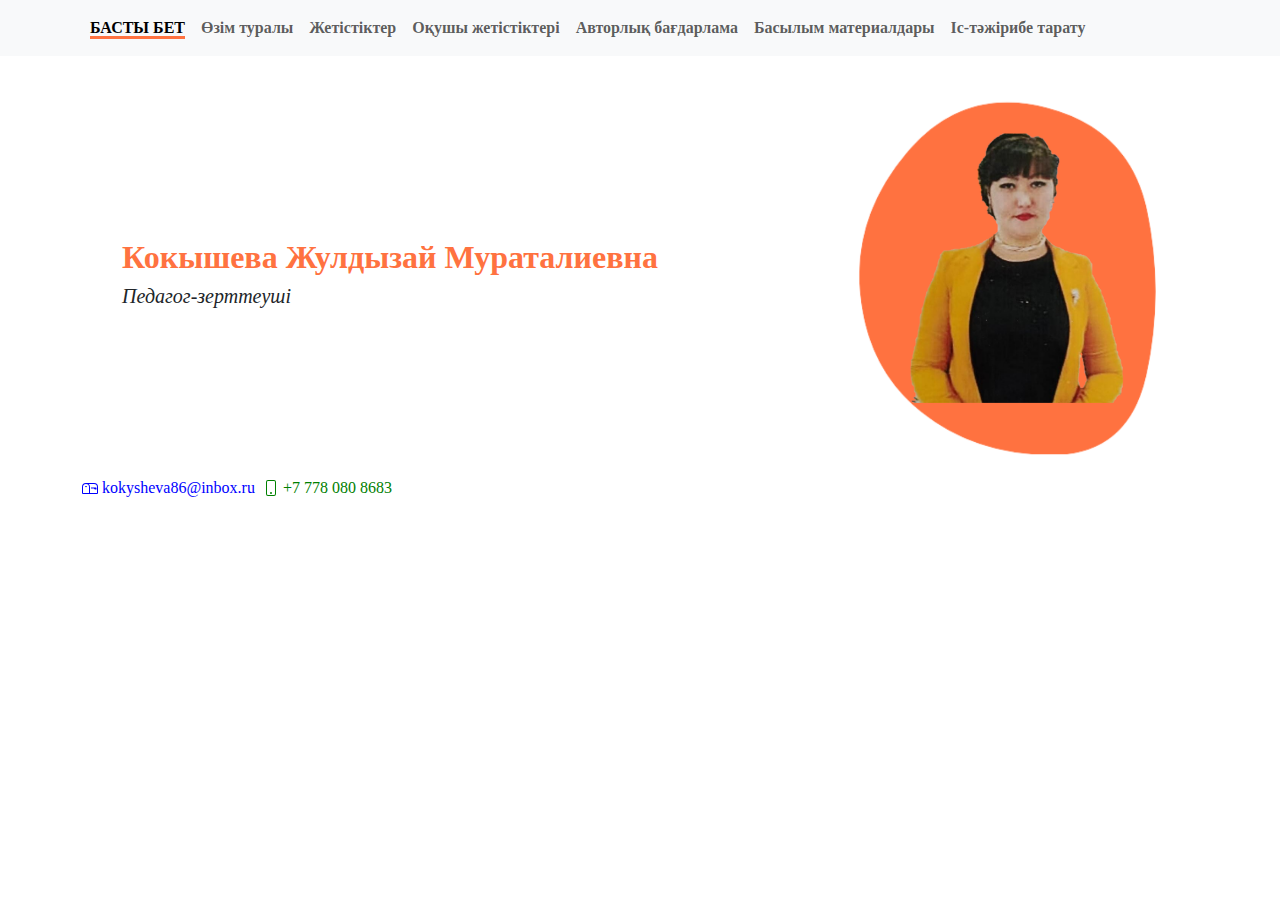
<file: index.html>
<!DOCTYPE html>
<html lang="kz">

<head>
    <meta charset="UTF-8">
    <meta name="viewport" content="width=device-width, initial-scale=1.0">
    <title>Менім портфолиім</title>
    <link href="styles/base.page.css" rel="stylesheet">
    <link href="styles/index.page.css" rel="stylesheet">
    <meta property="og:type" content="website">
    <link rel="icon" type="image/x-icon" href="/assets/icon.png">
    <meta property="og:title" content="Кокышева Жулдызай Мураталиевна">
    <meta property="og:description" content="Менім портфолиім">
    <meta property="og:image" content="/assets/faceorig.jpg">
   
    <link href="https://cdn.jsdelivr.net/npm/bootstrap@5.3.3/dist/css/bootstrap.min.css" rel="stylesheet" >    <link href="./styles/index.page.css" rel="stylesheet">
</head>

<body>

    <header>
        
        <nav class="navbar navbar-expand-lg bg-body-tertiary">
            <div class="container-fluid container">
              <button class="navbar-toggler" type="button" data-bs-toggle="collapse" data-bs-target="#navbarNav" aria-controls="navbarNav" aria-expanded="false" aria-label="Toggle navigation">
                <svg xmlns="http://www.w3.org/2000/svg" width="16" height="16" fill="currentColor" class="bi bi-menu-button-wide" viewBox="0 0 16 16">
                  <path d="M0 1.5A1.5 1.5 0 0 1 1.5 0h13A1.5 1.5 0 0 1 16 1.5v2A1.5 1.5 0 0 1 14.5 5h-13A1.5 1.5 0 0 1 0 3.5zM1.5 1a.5.5 0 0 0-.5.5v2a.5.5 0 0 0 .5.5h13a.5.5 0 0 0 .5-.5v-2a.5.5 0 0 0-.5-.5z"/>
                  <path d="M2 2.5a.5.5 0 0 1 .5-.5h3a.5.5 0 0 1 0 1h-3a.5.5 0 0 1-.5-.5m10.823.323-.396-.396A.25.25 0 0 1 12.604 2h.792a.25.25 0 0 1 .177.427l-.396.396a.25.25 0 0 1-.354 0M0 8a2 2 0 0 1 2-2h12a2 2 0 0 1 2 2v5a2 2 0 0 1-2 2H2a2 2 0 0 1-2-2zm1 3v2a1 1 0 0 0 1 1h12a1 1 0 0 0 1-1v-2zm14-1V8a1 1 0 0 0-1-1H2a1 1 0 0 0-1 1v2zM2 8.5a.5.5 0 0 1 .5-.5h9a.5.5 0 0 1 0 1h-9a.5.5 0 0 1-.5-.5m0 4a.5.5 0 0 1 .5-.5h6a.5.5 0 0 1 0 1h-6a.5.5 0 0 1-.5-.5"/>
                </svg>
              </button>
              <div class="collapse navbar-collapse" id="navbarNav">
                <ul class="navbar-nav">
                  <li class="nav-item">
                    <a class="nav-link active " aria-current="page" href="/"><b class="nv-link-bottom">БАСТЫ БЕТ</b></a>
                  </li>
                  <li class="nav-item">
                    <a class="nav-link " aria-current="page" href="/about.html"><b>Өзім туралы</b></a>
                  </li>
                  <li class="nav-item">
                    <a class="nav-link" href="/jetistikter.html"><b>Жетістіктер</b></a>
                  </li>
                  <li class="nav-item">
                    <a class="nav-link" href="/studentjetis.html"><b>Оқушы жетістіктері</b></a>
                  </li>
                  <li class="nav-item">
                    <a class="nav-link" href="/authorprogram.html"><b>Авторлық бағдарлама</b></a>
                  </li>
                  <li class="nav-item">
                    <a class="nav-link" href="/basylym.html"><b>Басылым материалдары</b></a>
                  </li>
                  <li class="nav-item">
                    <a class="nav-link" href="/istazhirbie.html"><b>Іс-тәжірибе тарату</b></a>
                  </li>
                </ul>
              </div>
            </div>
          </nav>
    </header>
    
    <main>
        <div class="container">
            <div class="flex-center">
                <div class="name left-auto">
                    <h2>
                        <b class="org name-h">Кокышева Жулдызай Мураталиевна</b>
                    </h2>
                    <h5 style="font-style: italic;">Педагог-зерттеуші</h5>
                </div>
                <div class="face center">
                    <img class="face-img" src="/assets/faceorig.png" alt="Profile Picture">
                </div>
            </div>
            <div style="margin-top: 20px; display: flex; align-items: center;">
                <a class="contact-link" style="margin-right: 8px; color: blue;" href="mailto:kokysheva86@inbox.ru">
                    <svg xmlns="http://www.w3.org/2000/svg" width="16" height="16" fill="currentColor" class="bi bi-mailbox" viewBox="0 0 16 16">
                        <path d="M4 4a3 3 0 0 0-3 3v6h6V7a3 3 0 0 0-3-3m0-1h8a4 4 0 0 1 4 4v6a1 1 0 0 1-1 1H1a1 1 0 0 1-1-1V7a4 4 0 0 1 4-4m2.646 1A4 4 0 0 1 8 7v6h7V7a3 3 0 0 0-3-3z" />
                        <path d="M11.793 8.5H9v-1h5a.5.5 0 0 1 .5.5v1a.5.5 0 0 1-.5.5h-1a.5.5 0 0 1-.354-.146zM5 7c0 .552-.448 0-1 0s-1 .552-1 0a1 1 0 0 1 2 0" />
                    </svg> kokysheva86@inbox.ru
                </a>
                <a class="contact-link tel" style="color: green;" href="tel:+7 778 080 8683">
                    <svg xmlns="http://www.w3.org/2000/svg" width="16" height="16" fill="currentColor" class="bi bi-phone" viewBox="0 0 16 16">
                        <path d="M11 1a1 1 0 0 1 1 1v12a1 1 0 0 1-1 1H5a1 1 0 0 1-1-1V2a1 1 0 0 1 1-1zM5 0a2 2 0 0 0-2 2v12a2 2 0 0 0 2 2h6a2 2 0 0 0 2-2V2a2 2 0 0 0-2-2z" />
                        <path d="M8 14a1 1 0 1 0 0-2 1 1 0 0 0 0 2" />
                    </svg> +7 778 080 8683
                </a>
            </div>
        </div>
    </main>

    <script src="https://cdn.jsdelivr.net/npm/bootstrap@5.3.3/dist/js/bootstrap.bundle.min.js" ></script>
</body>

</html>
</file>
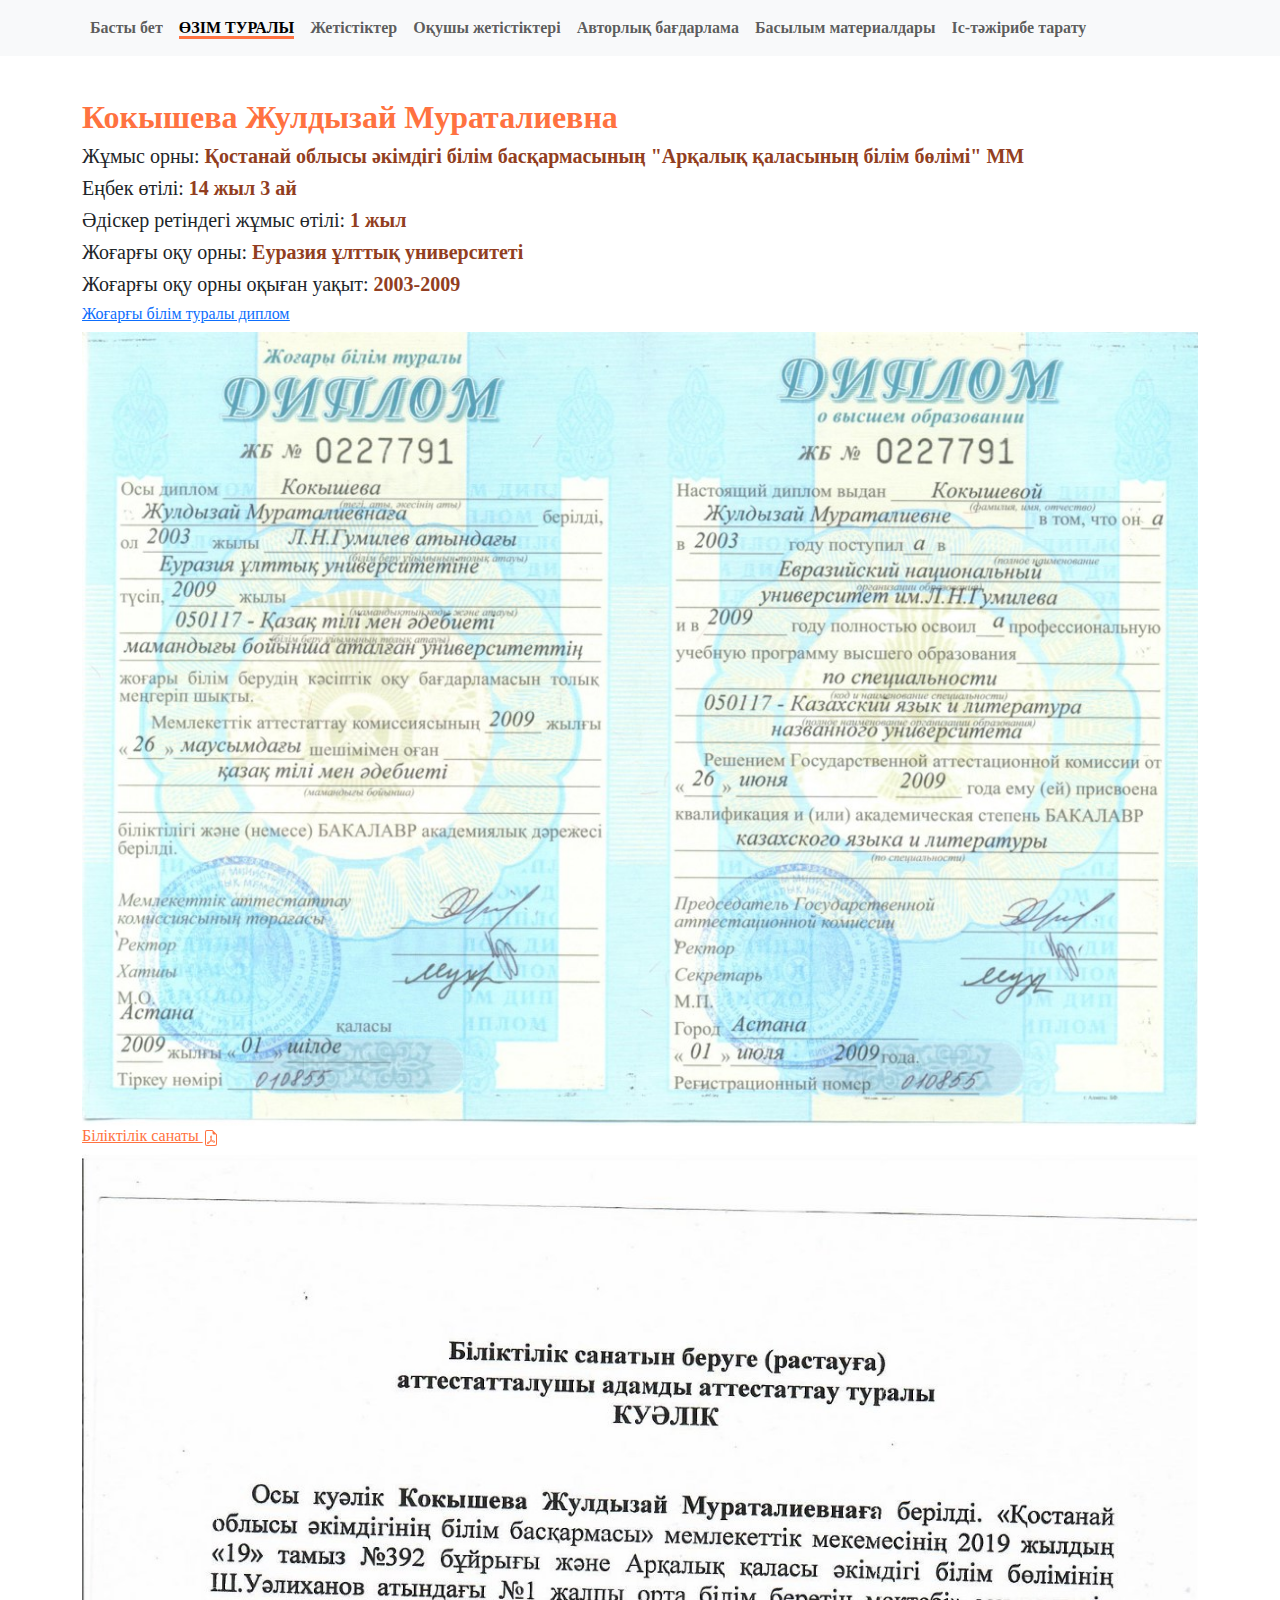
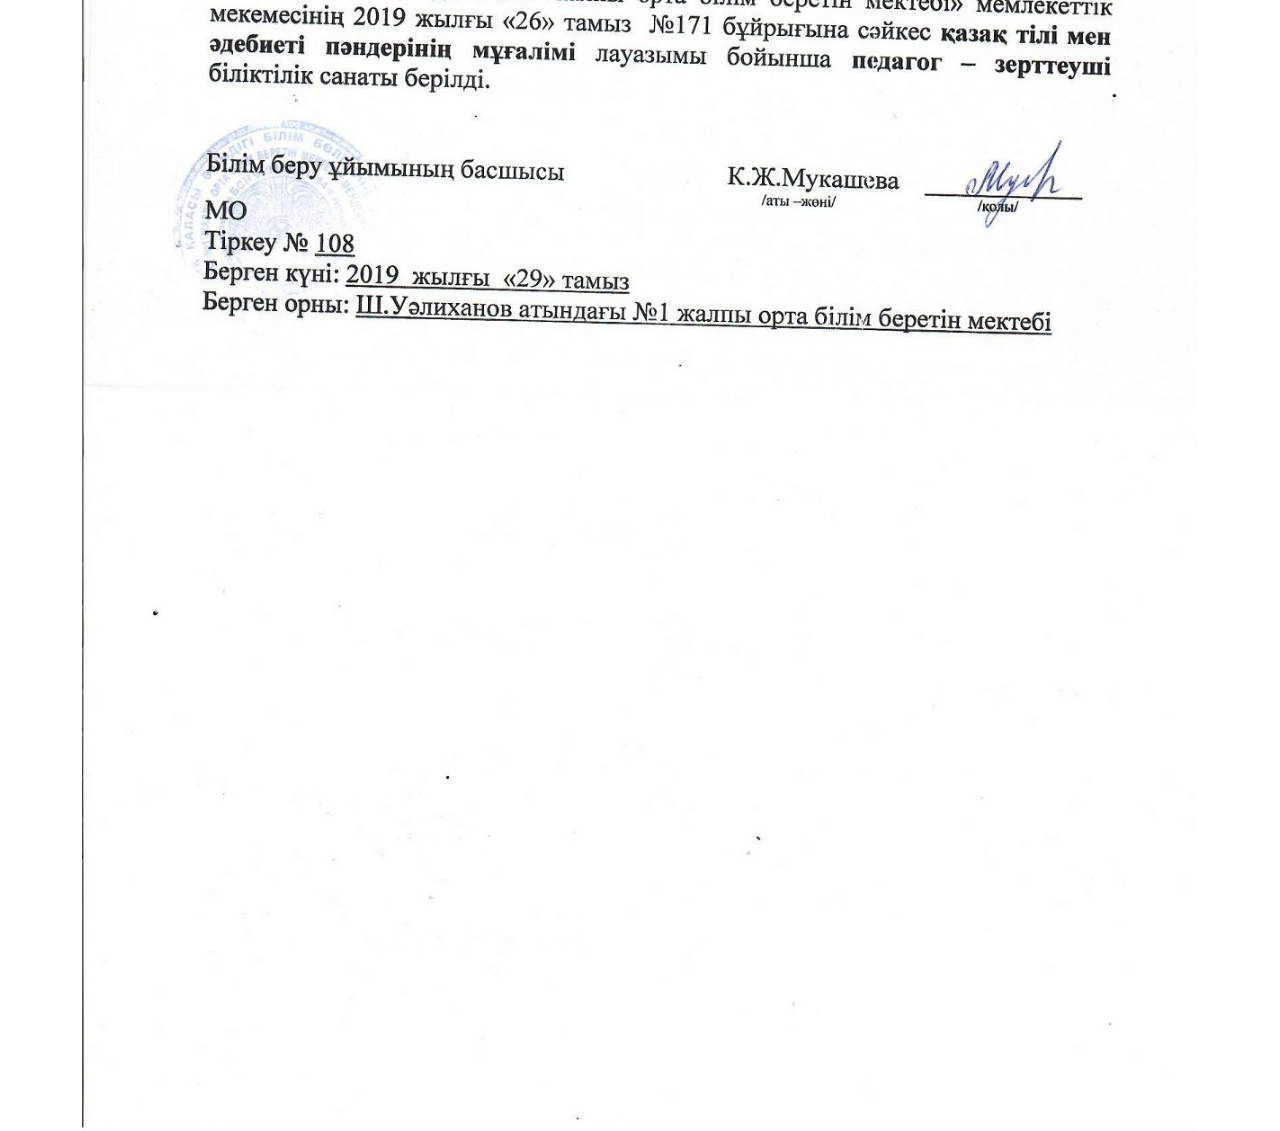
<file: about.html>
<!DOCTYPE html>
<html lang="kz">

<head>
    <meta charset="UTF-8">
    <meta name="viewport" content="width=device-width, initial-scale=1.0">
    <title>Мен туралы - Менім портфолиім</title>
    <link href="styles/base.page.css" rel="stylesheet">
    <meta property="og:type" content="website">
    <link rel="icon" type="image/x-icon" href="/assets/icon.png">
    <meta property="og:title" content="Кокышева Жулдызай Мураталиевна">
    <meta property="og:description" content="Менім портфолиім">
    <meta property="og:image" content="/assets/faceorig.jpg">
    <link href="https://cdn.jsdelivr.net/npm/bootstrap@5.3.3/dist/css/bootstrap.min.css" rel="stylesheet">
    <link href="./styles/about.page.css" rel="stylesheet">
</head>

<body>

    <header>

        <nav class="navbar navbar-expand-lg bg-body-tertiary">
            <div class="container-fluid container">
                <button class="navbar-toggler" type="button" data-bs-toggle="collapse" data-bs-target="#navbarNav"
                    aria-controls="navbarNav" aria-expanded="false" aria-label="Toggle navigation">
                    <svg xmlns="http://www.w3.org/2000/svg" width="16" height="16" fill="currentColor" class="bi bi-menu-button-wide" viewBox="0 0 16 16">
                        <path d="M0 1.5A1.5 1.5 0 0 1 1.5 0h13A1.5 1.5 0 0 1 16 1.5v2A1.5 1.5 0 0 1 14.5 5h-13A1.5 1.5 0 0 1 0 3.5zM1.5 1a.5.5 0 0 0-.5.5v2a.5.5 0 0 0 .5.5h13a.5.5 0 0 0 .5-.5v-2a.5.5 0 0 0-.5-.5z"/>
                        <path d="M2 2.5a.5.5 0 0 1 .5-.5h3a.5.5 0 0 1 0 1h-3a.5.5 0 0 1-.5-.5m10.823.323-.396-.396A.25.25 0 0 1 12.604 2h.792a.25.25 0 0 1 .177.427l-.396.396a.25.25 0 0 1-.354 0M0 8a2 2 0 0 1 2-2h12a2 2 0 0 1 2 2v5a2 2 0 0 1-2 2H2a2 2 0 0 1-2-2zm1 3v2a1 1 0 0 0 1 1h12a1 1 0 0 0 1-1v-2zm14-1V8a1 1 0 0 0-1-1H2a1 1 0 0 0-1 1v2zM2 8.5a.5.5 0 0 1 .5-.5h9a.5.5 0 0 1 0 1h-9a.5.5 0 0 1-.5-.5m0 4a.5.5 0 0 1 .5-.5h6a.5.5 0 0 1 0 1h-6a.5.5 0 0 1-.5-.5"/>
                      </svg>
                </button>
                <div class="collapse navbar-collapse" id="navbarNav">
                    <ul class="navbar-nav">
                        <li class="nav-item">
                            <a class="nav-link  " href="/"><b>Басты бет</b></a>
                        </li>
                        <li class="nav-item">
                            <a class="nav-link active " href="/about.html"><b class="nv-link-bottom">ӨЗІМ ТУРАЛЫ</b></a>
                        </li>
                        <li class="nav-item">
                            <a class="nav-link" href="/jetistikter.html"><b>Жетістіктер</b></a>
                        </li>
                        <li class="nav-item">
                            <a class="nav-link" href="/studentjetis.html"><b>Оқушы жетістіктері</b></a>
                        </li>
                        <li class="nav-item">
                            <a class="nav-link" href="/authorprogram.html"><b>Авторлық бағдарлама</b></a>
                            
                          </li>
                          <li class="nav-item">
                            <a class="nav-link" href="/basylym.html"><b>Басылым материалдары</b></a>
                          </li>
                          <li class="nav-item">
                            <a class="nav-link" href="/istazhirbie.html"><b>Іс-тәжірибе тарату</b></a>
                          </li>
                    </ul>
                </div>
            </div>
        </nav>
    </header>

    <main>
        <div class="container">
            <h2>
                <b class="org name-h">Кокышева Жулдызай Мураталиевна</b>
            </h2>
            <h5 class="mt">Жұмыс орны: <b class="neworg">Қостанай облысы әкімдігі білім басқармасының "Арқалық қаласының білім бөлімі" ММ</b></h5>
            <h5 class="mt">Еңбек өтілі: <b class="neworg">14 жыл 3 ай</b></h5>
            <h5 class="mt">Әдіскер ретіндегі жұмыс өтілі: <b class="neworg">1 жыл</b></h5>
            <h5 class="mt">Жоғарғы оқу орны: <b class="neworg">Еуразия ұлттық университеті</b></h5>
            <h5 class="mt">Жоғарғы оқу орны оқыған уақыт: <b class="neworg">2003-2009</b></h5>
            <h6 class="mt link"><a href="/assets/JOO.jpg" download>Жоғарғы білім туралы диплом</a></h6>
            <img src="/assets/JOO.jpg" class="img-fluid" />
            <h6><a href="assets/jymys/sanatkualik.pdf" download style="color: #ff7240;">Біліктілік санаты <svg xmlns="http://www.w3.org/2000/svg" width="16" height="16" fill="currentColor"
                class="bi bi-file-earmark-pdf" viewBox="0 0 16 16">
                <path
                    d="M14 14V4.5L9.5 0H4a2 2 0 0 0-2 2v12a2 2 0 0 0 2 2h8a2 2 0 0 0 2-2M9.5 3A1.5 1.5 0 0 0 11 4.5h2V14a1 1 0 0 1-1 1H4a1 1 0 0 1-1-1V2a1 1 0 0 1 1-1h5.5z" />
                <path
                    d="M4.603 14.087a.8.8 0 0 1-.438-.42c-.195-.388-.13-.776.08-1.102.198-.307.526-.568.897-.787a7.7 7.7 0 0 1 1.482-.645 20 20 0 0 0 1.062-2.227 7.3 7.3 0 0 1-.43-1.295c-.086-.4-.119-.796-.046-1.136.075-.354.274-.672.65-.823.192-.077.4-.12.602-.077a.7.7 0 0 1 .477.365c.088.164.12.356.127.538.007.188-.012.396-.047.614-.084.51-.27 1.134-.52 1.794a11 11 0 0 0 .98 1.686 5.8 5.8 0 0 1 1.334.05c.364.066.734.195.96.465.12.144.193.32.2.518.007.192-.047.382-.138.563a1.04 1.04 0 0 1-.354.416.86.86 0 0 1-.51.138c-.331-.014-.654-.196-.933-.417a5.7 5.7 0 0 1-.911-.95 11.7 11.7 0 0 0-1.997.406 11.3 11.3 0 0 1-1.02 1.51c-.292.35-.609.656-.927.787a.8.8 0 0 1-.58.029m1.379-1.901q-.25.115-.459.238c-.328.194-.541.383-.647.547-.094.145-.096.25-.04.361q.016.032.026.044l.035-.012c.137-.056.355-.235.635-.572a8 8 0 0 0 .45-.606m1.64-1.33a13 13 0 0 1 1.01-.193 12 12 0 0 1-.51-.858 21 21 0 0 1-.5 1.05zm2.446.45q.226.245.435.41c.24.19.407.253.498.256a.1.1 0 0 0 .07-.015.3.3 0 0 0 .094-.125.44.44 0 0 0 .059-.2.1.1 0 0 0-.026-.063c-.052-.062-.2-.152-.518-.209a4 4 0 0 0-.612-.053zM8.078 7.8a7 7 0 0 0 .2-.828q.046-.282.038-.465a.6.6 0 0 0-.032-.198.5.5 0 0 0-.145.04c-.087.035-.158.106-.196.283-.04.192-.03.469.046.822q.036.167.09.346z" />
            </svg></a></h6>
            <img src="/assets/sanatkualik-1.jpg" class="img-fluid" />

        </div>
    </main>

    <script src="https://cdn.jsdelivr.net/npm/bootstrap@5.3.3/dist/js/bootstrap.bundle.min.js"></script>
</body>

</html>
</file>
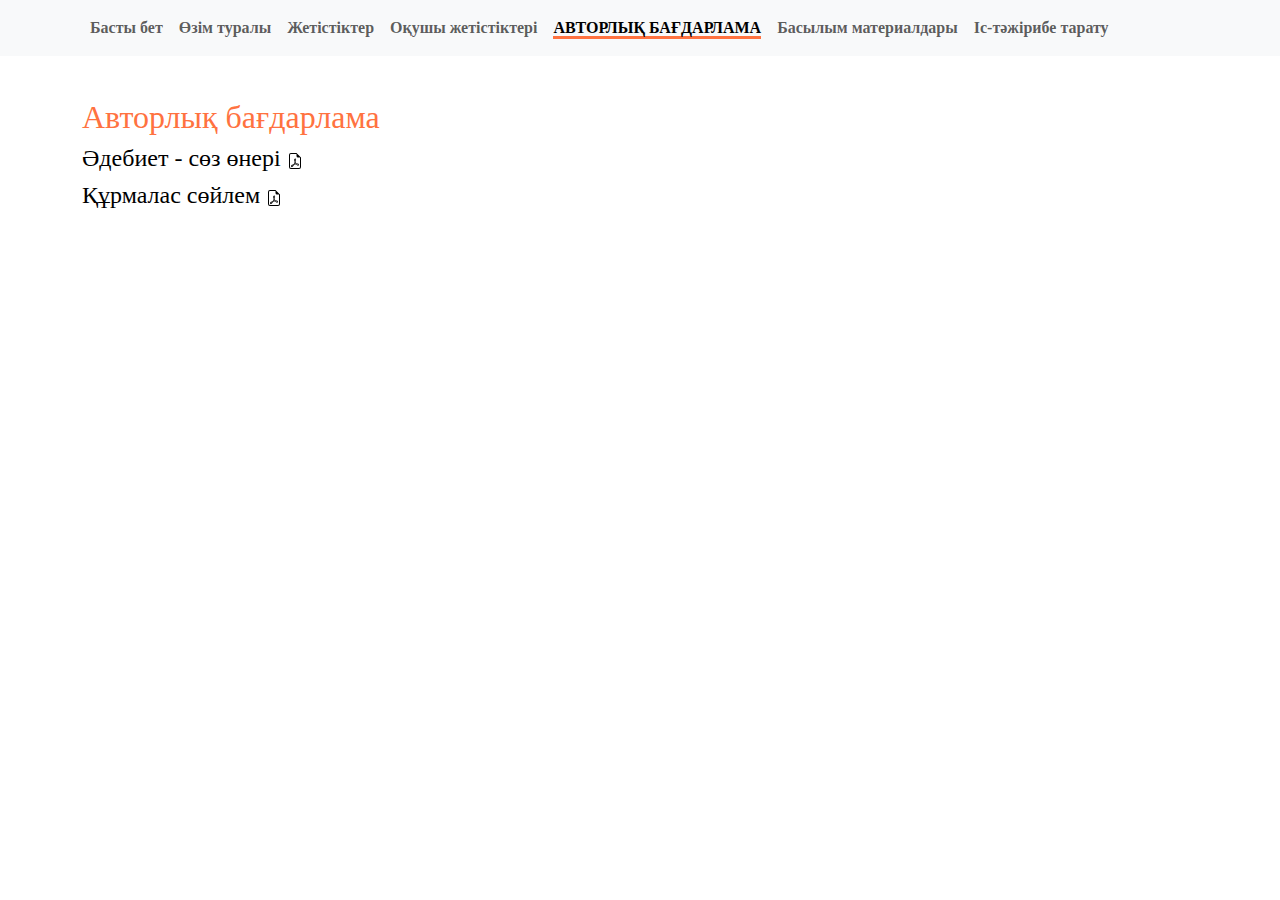
<file: authorprogram.html>
<!DOCTYPE html>
<html lang="kz">

<head>
    <meta charset="UTF-8">
    <meta name="viewport" content="width=device-width, initial-scale=1.0">
    <title>Авторлық бағдарлама - Менім портфолиім</title>
    <meta property="og:type" content="website">
    <link rel="icon" type="image/x-icon" href="/assets/icon.png">
    <meta property="og:title" content="Кокышева Жулдызай Мураталиевна">
    <meta property="og:description" content="Менім портфолиім">
    <meta property="og:image" content="/assets/faceorig.jpg">
    <link href="styles/base.page.css" rel="stylesheet">
    <style>
        .link-jymys{
            text-decoration: none;
            margin-bottom: 8px;
        }
        .link-jymys:hover{
            text-decoration: underline;
        }
        @media (max-width: 767px)
        {
            .link-jymys{
                font-size: 18px;
            }
        }
        @media (max-width: 452px)
        {
            .link-jymys{
                font-size: 16px;
            }
        }
    </style>
    <link href="https://cdn.jsdelivr.net/npm/bootstrap@5.3.3/dist/css/bootstrap.min.css" rel="stylesheet">

</head>

<body>

    <header>

        <nav class="navbar navbar-expand-lg bg-body-tertiary">
            <div class="container-fluid container">
                <button class="navbar-toggler" type="button" data-bs-toggle="collapse" data-bs-target="#navbarNav"
                    aria-controls="navbarNav" aria-expanded="false" aria-label="Toggle navigation">
                    <svg xmlns="http://www.w3.org/2000/svg" width="16" height="16" fill="currentColor" class="bi bi-menu-button-wide" viewBox="0 0 16 16">
                        <path d="M0 1.5A1.5 1.5 0 0 1 1.5 0h13A1.5 1.5 0 0 1 16 1.5v2A1.5 1.5 0 0 1 14.5 5h-13A1.5 1.5 0 0 1 0 3.5zM1.5 1a.5.5 0 0 0-.5.5v2a.5.5 0 0 0 .5.5h13a.5.5 0 0 0 .5-.5v-2a.5.5 0 0 0-.5-.5z"/>
                        <path d="M2 2.5a.5.5 0 0 1 .5-.5h3a.5.5 0 0 1 0 1h-3a.5.5 0 0 1-.5-.5m10.823.323-.396-.396A.25.25 0 0 1 12.604 2h.792a.25.25 0 0 1 .177.427l-.396.396a.25.25 0 0 1-.354 0M0 8a2 2 0 0 1 2-2h12a2 2 0 0 1 2 2v5a2 2 0 0 1-2 2H2a2 2 0 0 1-2-2zm1 3v2a1 1 0 0 0 1 1h12a1 1 0 0 0 1-1v-2zm14-1V8a1 1 0 0 0-1-1H2a1 1 0 0 0-1 1v2zM2 8.5a.5.5 0 0 1 .5-.5h9a.5.5 0 0 1 0 1h-9a.5.5 0 0 1-.5-.5m0 4a.5.5 0 0 1 .5-.5h6a.5.5 0 0 1 0 1h-6a.5.5 0 0 1-.5-.5"/>
                      </svg>
                </button>
                <div class="collapse navbar-collapse" id="navbarNav">
                    <ul class="navbar-nav">
                        <li class="nav-item">
                            <a class="nav-link " href="/"><b>Басты бет</b></a>
                        </li>
                        <li class="nav-item">
                            <a class="nav-link  " href="/about.html"><b>Өзім туралы</b></a>
                        </li>
                        <li class="nav-item">
                            <a class="nav-link " href="/jetistikter.html"><b>Жетістіктер</b></a>
                        </li>
                        <li class="nav-item">
                            <a class="nav-link" href="/studentjetis.html"><b>Оқушы жетістіктері</b></a>
                        </li>
                        <li class="nav-item">
                            <a class="nav-link active" href=""><b class="nv-link-bottom">АВТОРЛЫҚ БАҒДАРЛАМА</b></a>
                        </li>
                        <li class="nav-item">
                            <a class="nav-link" href="/basylym.html"><b>Басылым материалдары</b></a>
                          </li>
                          <li class="nav-item">
                            <a class="nav-link" href="/istazhirbie.html"><b>Іс-тәжірибе тарату</b></a>
                          </li>
                    </ul>
                </div>
            </div>
        </nav>
    </header>

    <main>
        <div class="container">
            <h2 class="org">Авторлық бағдарлама</h2>
            <h4><a style="color: black;" class="link-jymys" href="/assets/jymys/literaturewordtalant.pdf" download>Әдебиет - сөз өнері <svg xmlns="http://www.w3.org/2000/svg" width="16" height="16" fill="currentColor"
                class="bi bi-file-earmark-pdf" viewBox="0 0 16 16">
                <path
                    d="M14 14V4.5L9.5 0H4a2 2 0 0 0-2 2v12a2 2 0 0 0 2 2h8a2 2 0 0 0 2-2M9.5 3A1.5 1.5 0 0 0 11 4.5h2V14a1 1 0 0 1-1 1H4a1 1 0 0 1-1-1V2a1 1 0 0 1 1-1h5.5z" />
                <path
                    d="M4.603 14.087a.8.8 0 0 1-.438-.42c-.195-.388-.13-.776.08-1.102.198-.307.526-.568.897-.787a7.7 7.7 0 0 1 1.482-.645 20 20 0 0 0 1.062-2.227 7.3 7.3 0 0 1-.43-1.295c-.086-.4-.119-.796-.046-1.136.075-.354.274-.672.65-.823.192-.077.4-.12.602-.077a.7.7 0 0 1 .477.365c.088.164.12.356.127.538.007.188-.012.396-.047.614-.084.51-.27 1.134-.52 1.794a11 11 0 0 0 .98 1.686 5.8 5.8 0 0 1 1.334.05c.364.066.734.195.96.465.12.144.193.32.2.518.007.192-.047.382-.138.563a1.04 1.04 0 0 1-.354.416.86.86 0 0 1-.51.138c-.331-.014-.654-.196-.933-.417a5.7 5.7 0 0 1-.911-.95 11.7 11.7 0 0 0-1.997.406 11.3 11.3 0 0 1-1.02 1.51c-.292.35-.609.656-.927.787a.8.8 0 0 1-.58.029m1.379-1.901q-.25.115-.459.238c-.328.194-.541.383-.647.547-.094.145-.096.25-.04.361q.016.032.026.044l.035-.012c.137-.056.355-.235.635-.572a8 8 0 0 0 .45-.606m1.64-1.33a13 13 0 0 1 1.01-.193 12 12 0 0 1-.51-.858 21 21 0 0 1-.5 1.05zm2.446.45q.226.245.435.41c.24.19.407.253.498.256a.1.1 0 0 0 .07-.015.3.3 0 0 0 .094-.125.44.44 0 0 0 .059-.2.1.1 0 0 0-.026-.063c-.052-.062-.2-.152-.518-.209a4 4 0 0 0-.612-.053zM8.078 7.8a7 7 0 0 0 .2-.828q.046-.282.038-.465a.6.6 0 0 0-.032-.198.5.5 0 0 0-.145.04c-.087.035-.158.106-.196.283-.04.192-.03.469.046.822q.036.167.09.346z" />
            </svg></a></h4>
            <h4><a style="color: black;" class="link-jymys" href="/assets/jymys/kurmalaswords.pdf" download>Құрмалас сөйлем <svg xmlns="http://www.w3.org/2000/svg" width="16" height="16" fill="currentColor"
                class="bi bi-file-earmark-pdf" viewBox="0 0 16 16">
                <path
                    d="M14 14V4.5L9.5 0H4a2 2 0 0 0-2 2v12a2 2 0 0 0 2 2h8a2 2 0 0 0 2-2M9.5 3A1.5 1.5 0 0 0 11 4.5h2V14a1 1 0 0 1-1 1H4a1 1 0 0 1-1-1V2a1 1 0 0 1 1-1h5.5z" />
                <path
                    d="M4.603 14.087a.8.8 0 0 1-.438-.42c-.195-.388-.13-.776.08-1.102.198-.307.526-.568.897-.787a7.7 7.7 0 0 1 1.482-.645 20 20 0 0 0 1.062-2.227 7.3 7.3 0 0 1-.43-1.295c-.086-.4-.119-.796-.046-1.136.075-.354.274-.672.65-.823.192-.077.4-.12.602-.077a.7.7 0 0 1 .477.365c.088.164.12.356.127.538.007.188-.012.396-.047.614-.084.51-.27 1.134-.52 1.794a11 11 0 0 0 .98 1.686 5.8 5.8 0 0 1 1.334.05c.364.066.734.195.96.465.12.144.193.32.2.518.007.192-.047.382-.138.563a1.04 1.04 0 0 1-.354.416.86.86 0 0 1-.51.138c-.331-.014-.654-.196-.933-.417a5.7 5.7 0 0 1-.911-.95 11.7 11.7 0 0 0-1.997.406 11.3 11.3 0 0 1-1.02 1.51c-.292.35-.609.656-.927.787a.8.8 0 0 1-.58.029m1.379-1.901q-.25.115-.459.238c-.328.194-.541.383-.647.547-.094.145-.096.25-.04.361q.016.032.026.044l.035-.012c.137-.056.355-.235.635-.572a8 8 0 0 0 .45-.606m1.64-1.33a13 13 0 0 1 1.01-.193 12 12 0 0 1-.51-.858 21 21 0 0 1-.5 1.05zm2.446.45q.226.245.435.41c.24.19.407.253.498.256a.1.1 0 0 0 .07-.015.3.3 0 0 0 .094-.125.44.44 0 0 0 .059-.2.1.1 0 0 0-.026-.063c-.052-.062-.2-.152-.518-.209a4 4 0 0 0-.612-.053zM8.078 7.8a7 7 0 0 0 .2-.828q.046-.282.038-.465a.6.6 0 0 0-.032-.198.5.5 0 0 0-.145.04c-.087.035-.158.106-.196.283-.04.192-.03.469.046.822q.036.167.09.346z" />
            </svg></a></h4>


        </div>


    </main>

    <script src="https://cdn.jsdelivr.net/npm/bootstrap@5.3.3/dist/js/bootstrap.bundle.min.js"></script>
</body>

</html>
</file>
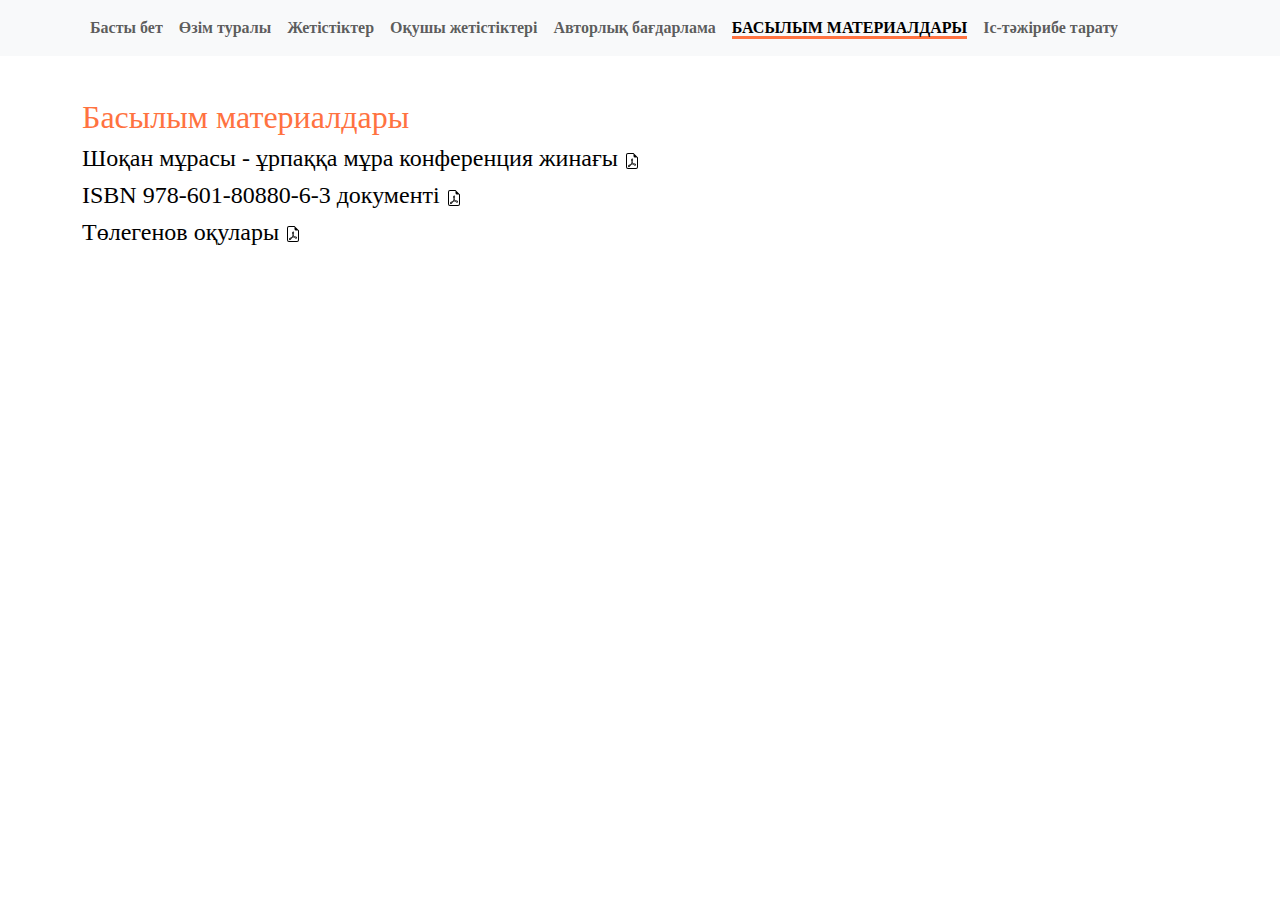
<file: basylym.html>
<!DOCTYPE html>
<html lang="kz">

<head>
    <meta charset="UTF-8">
    <meta name="viewport" content="width=device-width, initial-scale=1.0">
    <title>Басылым материалдары - Менім портфолиім</title>
    <meta property="og:type" content="website">
    <link rel="icon" type="image/x-icon" href="/assets/icon.png">
    <meta property="og:title" content="Кокышева Жулдызай Мураталиевна">
    <meta property="og:description" content="Менім портфолиім">
    <meta property="og:image" content="/assets/faceorig.jpg">
    <link href="styles/base.page.css" rel="stylesheet">
    <style>
        .link-jymys{
            text-decoration: none;
            margin-bottom: 8px;
        }
        .link-jymys:hover{
            text-decoration: underline;
        }
        @media (max-width: 767px)
        {
            .link-jymys{
                font-size: 18px;
            }
        }
        @media (max-width: 452px)
        {
            .link-jymys{
                font-size: 16px;
            }
        }
    </style>
    <link href="https://cdn.jsdelivr.net/npm/bootstrap@5.3.3/dist/css/bootstrap.min.css" rel="stylesheet">

</head>

<body>

    <header>

        <nav class="navbar navbar-expand-lg bg-body-tertiary">
            <div class="container-fluid container">
                <button class="navbar-toggler" type="button" data-bs-toggle="collapse" data-bs-target="#navbarNav"
                    aria-controls="navbarNav" aria-expanded="false" aria-label="Toggle navigation">
                    <svg xmlns="http://www.w3.org/2000/svg" width="16" height="16" fill="currentColor" class="bi bi-menu-button-wide" viewBox="0 0 16 16">
                        <path d="M0 1.5A1.5 1.5 0 0 1 1.5 0h13A1.5 1.5 0 0 1 16 1.5v2A1.5 1.5 0 0 1 14.5 5h-13A1.5 1.5 0 0 1 0 3.5zM1.5 1a.5.5 0 0 0-.5.5v2a.5.5 0 0 0 .5.5h13a.5.5 0 0 0 .5-.5v-2a.5.5 0 0 0-.5-.5z"/>
                        <path d="M2 2.5a.5.5 0 0 1 .5-.5h3a.5.5 0 0 1 0 1h-3a.5.5 0 0 1-.5-.5m10.823.323-.396-.396A.25.25 0 0 1 12.604 2h.792a.25.25 0 0 1 .177.427l-.396.396a.25.25 0 0 1-.354 0M0 8a2 2 0 0 1 2-2h12a2 2 0 0 1 2 2v5a2 2 0 0 1-2 2H2a2 2 0 0 1-2-2zm1 3v2a1 1 0 0 0 1 1h12a1 1 0 0 0 1-1v-2zm14-1V8a1 1 0 0 0-1-1H2a1 1 0 0 0-1 1v2zM2 8.5a.5.5 0 0 1 .5-.5h9a.5.5 0 0 1 0 1h-9a.5.5 0 0 1-.5-.5m0 4a.5.5 0 0 1 .5-.5h6a.5.5 0 0 1 0 1h-6a.5.5 0 0 1-.5-.5"/>
                      </svg>
                </button>
                <div class="collapse navbar-collapse" id="navbarNav">
                    <ul class="navbar-nav">
                        <li class="nav-item">
                            <a class="nav-link " href="/"><b>Басты бет</b></a>
                        </li>
                        <li class="nav-item">
                            <a class="nav-link  " href="/about.html"><b>Өзім туралы</b></a>
                        </li>
                        <li class="nav-item">
                            <a class="nav-link " href="/jetistikter.html"><b>Жетістіктер</b></a>
                        </li>
                        <li class="nav-item">
                            <a class="nav-link" href="/studentjetis.html"><b>Оқушы жетістіктері</b></a>
                        </li>
                        <li class="nav-item">
                            <a class="nav-link" href="/authorprogram.html"><b>Авторлық бағдарлама</b></a>
                          </li>
                        <li class="nav-item">
                            <a class="nav-link active" href=""><b class="nv-link-bottom">БАСЫЛЫМ МАТЕРИАЛДАРЫ</b></a>
                        </li>
                        <li class="nav-item">
                            <a class="nav-link" href="/istazhirbie.html"><b>Іс-тәжірибе тарату</b></a>
                          </li>
                    </ul>
                </div>
            </div>
        </nav>
    </header>

    <main>
        <div class="container">
            <h2 class="org">Басылым материалдары</h2>
            <h4><a style="color: black;" class="link-jymys" href="/assets/jymys/shoqanmurasy.pdf" download>Шоқан мұрасы - ұрпаққа мұра конференция жинағы <svg xmlns="http://www.w3.org/2000/svg" width="16" height="16" fill="currentColor"
                class="bi bi-file-earmark-pdf" viewBox="0 0 16 16">
                <path
                    d="M14 14V4.5L9.5 0H4a2 2 0 0 0-2 2v12a2 2 0 0 0 2 2h8a2 2 0 0 0 2-2M9.5 3A1.5 1.5 0 0 0 11 4.5h2V14a1 1 0 0 1-1 1H4a1 1 0 0 1-1-1V2a1 1 0 0 1 1-1h5.5z" />
                <path
                    d="M4.603 14.087a.8.8 0 0 1-.438-.42c-.195-.388-.13-.776.08-1.102.198-.307.526-.568.897-.787a7.7 7.7 0 0 1 1.482-.645 20 20 0 0 0 1.062-2.227 7.3 7.3 0 0 1-.43-1.295c-.086-.4-.119-.796-.046-1.136.075-.354.274-.672.65-.823.192-.077.4-.12.602-.077a.7.7 0 0 1 .477.365c.088.164.12.356.127.538.007.188-.012.396-.047.614-.084.51-.27 1.134-.52 1.794a11 11 0 0 0 .98 1.686 5.8 5.8 0 0 1 1.334.05c.364.066.734.195.96.465.12.144.193.32.2.518.007.192-.047.382-.138.563a1.04 1.04 0 0 1-.354.416.86.86 0 0 1-.51.138c-.331-.014-.654-.196-.933-.417a5.7 5.7 0 0 1-.911-.95 11.7 11.7 0 0 0-1.997.406 11.3 11.3 0 0 1-1.02 1.51c-.292.35-.609.656-.927.787a.8.8 0 0 1-.58.029m1.379-1.901q-.25.115-.459.238c-.328.194-.541.383-.647.547-.094.145-.096.25-.04.361q.016.032.026.044l.035-.012c.137-.056.355-.235.635-.572a8 8 0 0 0 .45-.606m1.64-1.33a13 13 0 0 1 1.01-.193 12 12 0 0 1-.51-.858 21 21 0 0 1-.5 1.05zm2.446.45q.226.245.435.41c.24.19.407.253.498.256a.1.1 0 0 0 .07-.015.3.3 0 0 0 .094-.125.44.44 0 0 0 .059-.2.1.1 0 0 0-.026-.063c-.052-.062-.2-.152-.518-.209a4 4 0 0 0-.612-.053zM8.078 7.8a7 7 0 0 0 .2-.828q.046-.282.038-.465a.6.6 0 0 0-.032-.198.5.5 0 0 0-.145.04c-.087.035-.158.106-.196.283-.04.192-.03.469.046.822q.036.167.09.346z" />
            </svg></a></h4>
            <h4><a style="color: black;"  class="link-jymys" href="/assets/jymys/isbn_052829.pdf" download>ISBN 978-601-80880-6-3 документі
                    <svg xmlns="http://www.w3.org/2000/svg" width="16" height="16" fill="currentColor"
                        class="bi bi-file-earmark-pdf" viewBox="0 0 16 16">
                        <path
                            d="M14 14V4.5L9.5 0H4a2 2 0 0 0-2 2v12a2 2 0 0 0 2 2h8a2 2 0 0 0 2-2M9.5 3A1.5 1.5 0 0 0 11 4.5h2V14a1 1 0 0 1-1 1H4a1 1 0 0 1-1-1V2a1 1 0 0 1 1-1h5.5z" />
                        <path
                            d="M4.603 14.087a.8.8 0 0 1-.438-.42c-.195-.388-.13-.776.08-1.102.198-.307.526-.568.897-.787a7.7 7.7 0 0 1 1.482-.645 20 20 0 0 0 1.062-2.227 7.3 7.3 0 0 1-.43-1.295c-.086-.4-.119-.796-.046-1.136.075-.354.274-.672.65-.823.192-.077.4-.12.602-.077a.7.7 0 0 1 .477.365c.088.164.12.356.127.538.007.188-.012.396-.047.614-.084.51-.27 1.134-.52 1.794a11 11 0 0 0 .98 1.686 5.8 5.8 0 0 1 1.334.05c.364.066.734.195.96.465.12.144.193.32.2.518.007.192-.047.382-.138.563a1.04 1.04 0 0 1-.354.416.86.86 0 0 1-.51.138c-.331-.014-.654-.196-.933-.417a5.7 5.7 0 0 1-.911-.95 11.7 11.7 0 0 0-1.997.406 11.3 11.3 0 0 1-1.02 1.51c-.292.35-.609.656-.927.787a.8.8 0 0 1-.58.029m1.379-1.901q-.25.115-.459.238c-.328.194-.541.383-.647.547-.094.145-.096.25-.04.361q.016.032.026.044l.035-.012c.137-.056.355-.235.635-.572a8 8 0 0 0 .45-.606m1.64-1.33a13 13 0 0 1 1.01-.193 12 12 0 0 1-.51-.858 21 21 0 0 1-.5 1.05zm2.446.45q.226.245.435.41c.24.19.407.253.498.256a.1.1 0 0 0 .07-.015.3.3 0 0 0 .094-.125.44.44 0 0 0 .059-.2.1.1 0 0 0-.026-.063c-.052-.062-.2-.152-.518-.209a4 4 0 0 0-.612-.053zM8.078 7.8a7 7 0 0 0 .2-.828q.046-.282.038-.465a.6.6 0 0 0-.032-.198.5.5 0 0 0-.145.04c-.087.035-.158.106-.196.283-.04.192-.03.469.046.822q.036.167.09.346z" />
                    </svg></a></h4>
                    <h4><a style="color: black;"  class="link-jymys" href="/assets/tolegenkitap.pdf" download>Төлегенов оқулары
                        <svg xmlns="http://www.w3.org/2000/svg" width="16" height="16" fill="currentColor"
                            class="bi bi-file-earmark-pdf" viewBox="0 0 16 16">
                            <path
                                d="M14 14V4.5L9.5 0H4a2 2 0 0 0-2 2v12a2 2 0 0 0 2 2h8a2 2 0 0 0 2-2M9.5 3A1.5 1.5 0 0 0 11 4.5h2V14a1 1 0 0 1-1 1H4a1 1 0 0 1-1-1V2a1 1 0 0 1 1-1h5.5z" />
                            <path
                                d="M4.603 14.087a.8.8 0 0 1-.438-.42c-.195-.388-.13-.776.08-1.102.198-.307.526-.568.897-.787a7.7 7.7 0 0 1 1.482-.645 20 20 0 0 0 1.062-2.227 7.3 7.3 0 0 1-.43-1.295c-.086-.4-.119-.796-.046-1.136.075-.354.274-.672.65-.823.192-.077.4-.12.602-.077a.7.7 0 0 1 .477.365c.088.164.12.356.127.538.007.188-.012.396-.047.614-.084.51-.27 1.134-.52 1.794a11 11 0 0 0 .98 1.686 5.8 5.8 0 0 1 1.334.05c.364.066.734.195.96.465.12.144.193.32.2.518.007.192-.047.382-.138.563a1.04 1.04 0 0 1-.354.416.86.86 0 0 1-.51.138c-.331-.014-.654-.196-.933-.417a5.7 5.7 0 0 1-.911-.95 11.7 11.7 0 0 0-1.997.406 11.3 11.3 0 0 1-1.02 1.51c-.292.35-.609.656-.927.787a.8.8 0 0 1-.58.029m1.379-1.901q-.25.115-.459.238c-.328.194-.541.383-.647.547-.094.145-.096.25-.04.361q.016.032.026.044l.035-.012c.137-.056.355-.235.635-.572a8 8 0 0 0 .45-.606m1.64-1.33a13 13 0 0 1 1.01-.193 12 12 0 0 1-.51-.858 21 21 0 0 1-.5 1.05zm2.446.45q.226.245.435.41c.24.19.407.253.498.256a.1.1 0 0 0 .07-.015.3.3 0 0 0 .094-.125.44.44 0 0 0 .059-.2.1.1 0 0 0-.026-.063c-.052-.062-.2-.152-.518-.209a4 4 0 0 0-.612-.053zM8.078 7.8a7 7 0 0 0 .2-.828q.046-.282.038-.465a.6.6 0 0 0-.032-.198.5.5 0 0 0-.145.04c-.087.035-.158.106-.196.283-.04.192-.03.469.046.822q.036.167.09.346z" />
                        </svg></a></h4>
        </div>


    </main>

    <script src="https://cdn.jsdelivr.net/npm/bootstrap@5.3.3/dist/js/bootstrap.bundle.min.js"></script>
</body>

</html>
</file>
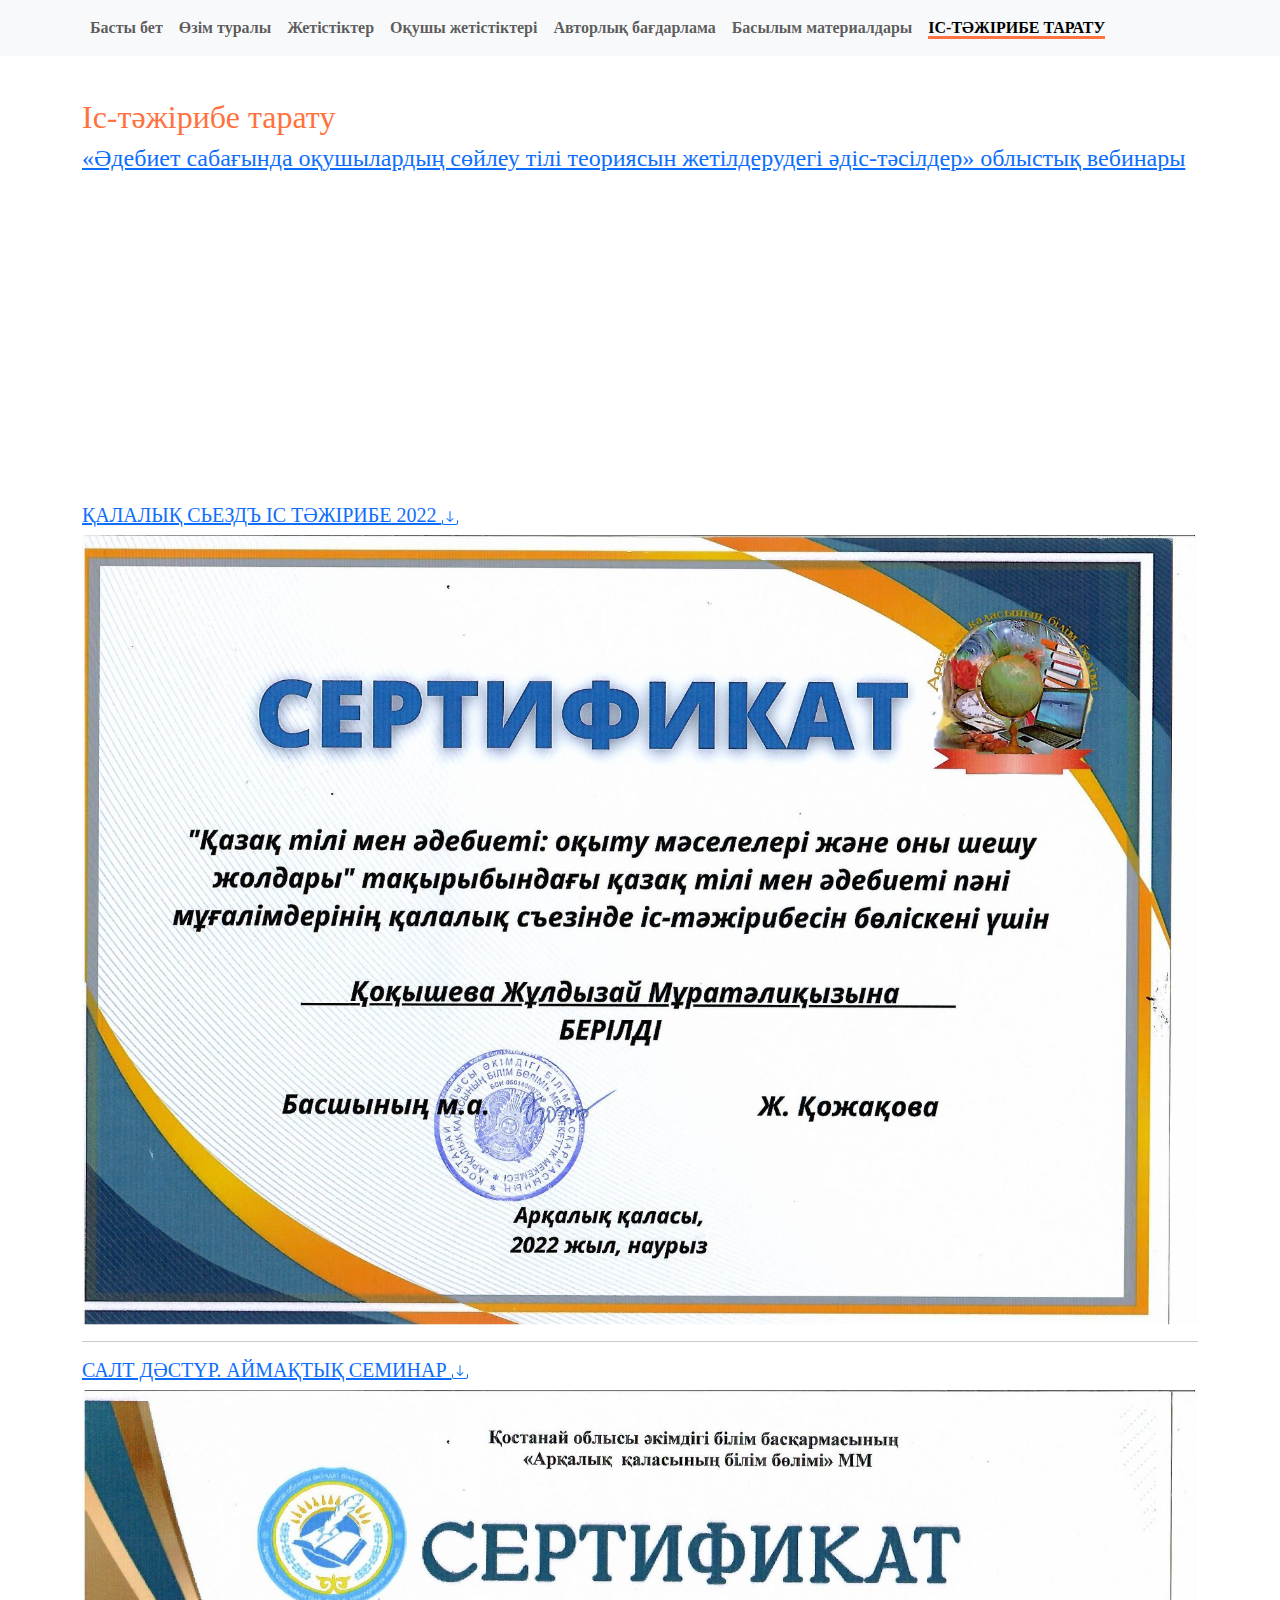
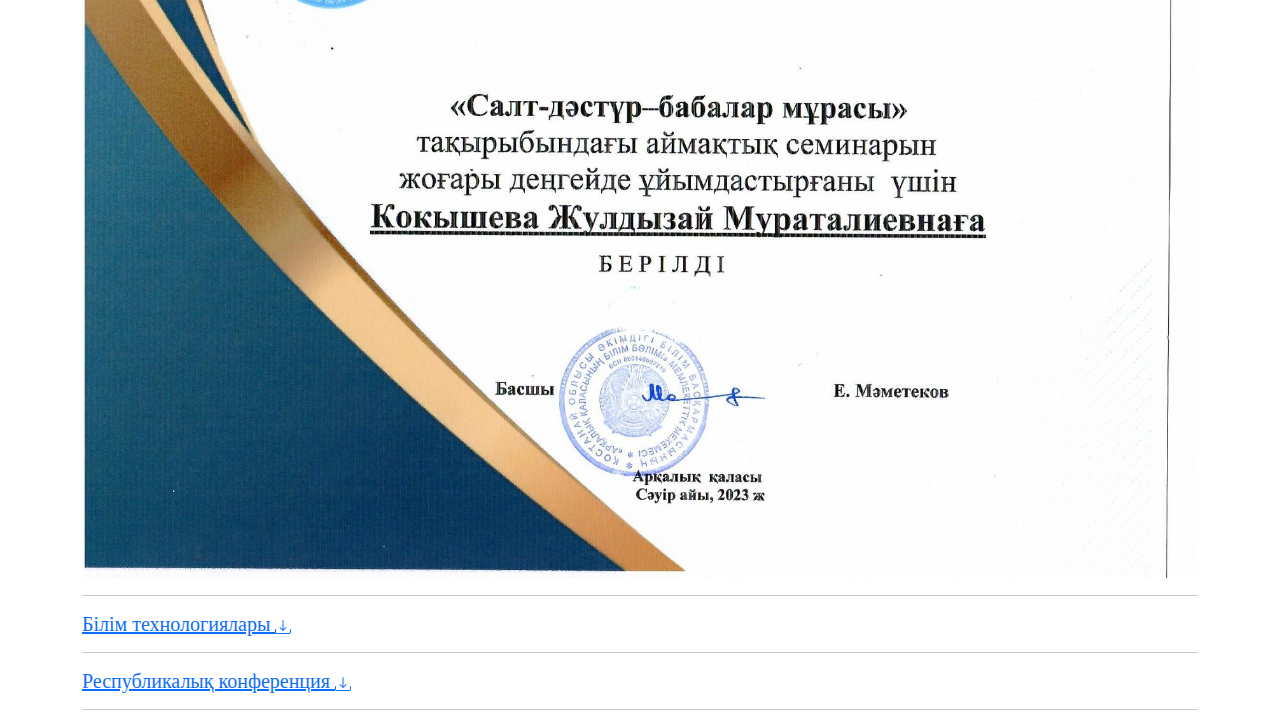
<file: istazhirbie.html>
<!DOCTYPE html>
<html lang="kz">

<head>
    <meta charset="UTF-8">
    <meta name="viewport" content="width=device-width, initial-scale=1.0">
    <title>Іс-тәжірибе - Менім портфолиім</title>
    <meta property="og:type" content="website">
    <link rel="icon" type="image/x-icon" href="/assets/icon.png">
    <meta property="og:title" content="Кокышева Жулдызай Мураталиевна">
    <meta property="og:description" content="Менім портфолиім">
    <meta property="og:image" content="/assets/faceorig.jpg">
    <link href="styles/base.page.css" rel="stylesheet">
    <style>
        .link-jymys{
            text-decoration: none;
            margin-bottom: 8px;
        }
        .link-jymys:hover{
            text-decoration: underline;
        }
        @media (max-width: 767px)
        {
            .link-jymys{
                font-size: 18px;
            }
        }
        @media (max-width: 452px)
        {
            .link-jymys{
                font-size: 16px;
            }
        }
    </style>
    <link href="https://cdn.jsdelivr.net/npm/bootstrap@5.3.3/dist/css/bootstrap.min.css" rel="stylesheet">

</head>

<body>

    <header>

        <nav class="navbar navbar-expand-lg bg-body-tertiary">
            <div class="container-fluid container">
                <button class="navbar-toggler" type="button" data-bs-toggle="collapse" data-bs-target="#navbarNav"
                    aria-controls="navbarNav" aria-expanded="false" aria-label="Toggle navigation">
                    <svg xmlns="http://www.w3.org/2000/svg" width="16" height="16" fill="currentColor" class="bi bi-menu-button-wide" viewBox="0 0 16 16">
                        <path d="M0 1.5A1.5 1.5 0 0 1 1.5 0h13A1.5 1.5 0 0 1 16 1.5v2A1.5 1.5 0 0 1 14.5 5h-13A1.5 1.5 0 0 1 0 3.5zM1.5 1a.5.5 0 0 0-.5.5v2a.5.5 0 0 0 .5.5h13a.5.5 0 0 0 .5-.5v-2a.5.5 0 0 0-.5-.5z"/>
                        <path d="M2 2.5a.5.5 0 0 1 .5-.5h3a.5.5 0 0 1 0 1h-3a.5.5 0 0 1-.5-.5m10.823.323-.396-.396A.25.25 0 0 1 12.604 2h.792a.25.25 0 0 1 .177.427l-.396.396a.25.25 0 0 1-.354 0M0 8a2 2 0 0 1 2-2h12a2 2 0 0 1 2 2v5a2 2 0 0 1-2 2H2a2 2 0 0 1-2-2zm1 3v2a1 1 0 0 0 1 1h12a1 1 0 0 0 1-1v-2zm14-1V8a1 1 0 0 0-1-1H2a1 1 0 0 0-1 1v2zM2 8.5a.5.5 0 0 1 .5-.5h9a.5.5 0 0 1 0 1h-9a.5.5 0 0 1-.5-.5m0 4a.5.5 0 0 1 .5-.5h6a.5.5 0 0 1 0 1h-6a.5.5 0 0 1-.5-.5"/>
                      </svg>
                </button>
                <div class="collapse navbar-collapse" id="navbarNav">
                    <ul class="navbar-nav">
                        <li class="nav-item">
                            <a class="nav-link " href="/"><b>Басты бет</b></a>
                        </li>
                        <li class="nav-item">
                            <a class="nav-link  " href="/about.html"><b>Өзім туралы</b></a>
                        </li>
                        <li class="nav-item">
                            <a class="nav-link " href="/jetistikter.html"><b>Жетістіктер</b></a>
                        </li>
                        <li class="nav-item">
                            <a class="nav-link" href="/studentjetis.html"><b>Оқушы жетістіктері</b></a>
                        </li>
                        <li class="nav-item">
                            <a class="nav-link " href="authorprogram.html"><b >Авторлық бағдарлама</b></a>
                        </li>
                        <li class="nav-item">
                            <a class="nav-link" href="/basylym.html"><b>Басылым материалдары</b></a>
                          </li>
                          <li class="nav-item">
                            <a class="nav-link active" href=""><b class="nv-link-bottom">ІС-ТӘЖІРИБЕ ТАРАТУ</b></a>
                          </li>
                    </ul>
                </div>
            </div>
        </nav>
    </header>

    <main>
        <div class="container">
            <h2 class="org">Іс-тәжірибе тарату</h2>
        
            <h4><a href="https://youtu.be/AHvwreM7byg?si=yi5JNVPD-vyPj_8p">«Әдебиет сабағында оқушылардың сөйлеу тілі теориясын жетілдерудегі әдіс-тәсілдер» облыстық вебинары</a></h4>
            <iframe src="https://youtube.com/embed/AHvwreM7byg?si=yi5JNVPD-vyPj_8p" frameborder="0" width="100%" height="315"></iframe>
            <h5><a class="link-jetistikter" href="/assets/diplomas/kalalyk2022siez.pdf" download>ҚАЛАЛЫҚ СЬЕЗДЪ ІС
                ТӘЖІРИБЕ 2022 <svg xmlns="http://www.w3.org/2000/svg" width="16" height="16" fill="currentColor"
                    class="bi bi-download" viewBox="0 0 16 16">
                    <path
                        d="M.5 9.9a.5.5 0 0 1 .5.5v2.5a1 1 0 0 0 1 1h12a1 1 0 0 0 1-1v-2.5a.5.5 0 0 1 1 0v2.5a2 2 0 0 1-2 2H2a2 2 0 0 1-2-2v-2.5a.5.5 0 0 1 .5-.5" />
                    <path
                        d="M7.646 11.854a.5.5 0 0 0 .708 0l3-3a.5.5 0 0 0-.708-.708L8.5 10.293V1.5a.5.5 0 0 0-1 0v8.793L5.354 8.146a.5.5 0 1 0-.708.708z" />
                </svg></a></h5>
        <img loading="lazy" src="/assets/diplomas/kalalyk2022siez.jpg" class="img-fluid">
        <hr>
        



        <h5><a class="link-jetistikter" href="/assets/saltdasty.pdf" download>САЛТ ДӘСТҮР. АЙМАҚТЫҚ СЕМИНАР <svg xmlns="http://www.w3.org/2000/svg" width="16" height="16" fill="currentColor"
                class="bi bi-download" viewBox="0 0 16 16">
                <path
                    d="M.5 9.9a.5.5 0 0 1 .5.5v2.5a1 1 0 0 0 1 1h12a1 1 0 0 0 1-1v-2.5a.5.5 0 0 1 1 0v2.5a2 2 0 0 1-2 2H2a2 2 0 0 1-2-2v-2.5a.5.5 0 0 1 .5-.5" />
                <path
                    d="M7.646 11.854a.5.5 0 0 0 .708 0l3-3a.5.5 0 0 0-.708-.708L8.5 10.293V1.5a.5.5 0 0 0-1 0v8.793L5.354 8.146a.5.5 0 1 0-.708.708z" />
            </svg></a></h5>
    <img loading="lazy" src="/assets/saltdasty-1.jpg" class="img-fluid">
    <hr>

            <h5><a class="link-jetistikter" href="/assets/bilimtech.pdf" download>Білім технологиялары <svg xmlns="http://www.w3.org/2000/svg" width="16" height="16" fill="currentColor"
                class="bi bi-download" viewBox="0 0 16 16">
                <path
                    d="M.5 9.9a.5.5 0 0 1 .5.5v2.5a1 1 0 0 0 1 1h12a1 1 0 0 0 1-1v-2.5a.5.5 0 0 1 1 0v2.5a2 2 0 0 1-2 2H2a2 2 0 0 1-2-2v-2.5a.5.5 0 0 1 .5-.5" />
                <path
                    d="M7.646 11.854a.5.5 0 0 0 .708 0l3-3a.5.5 0 0 0-.708-.708L8.5 10.293V1.5a.5.5 0 0 0-1 0v8.793L5.354 8.146a.5.5 0 1 0-.708.708z" />
            </svg></a></h5>
            
    <hr>
            <h5><a class="link-jetistikter" href="/assets/respconf.pdf" download>Республикалық конференция <svg xmlns="http://www.w3.org/2000/svg" width="16" height="16" fill="currentColor"
                class="bi bi-download" viewBox="0 0 16 16">
                <path
                    d="M.5 9.9a.5.5 0 0 1 .5.5v2.5a1 1 0 0 0 1 1h12a1 1 0 0 0 1-1v-2.5a.5.5 0 0 1 1 0v2.5a2 2 0 0 1-2 2H2a2 2 0 0 1-2-2v-2.5a.5.5 0 0 1 .5-.5" />
                <path
                    d="M7.646 11.854a.5.5 0 0 0 .708 0l3-3a.5.5 0 0 0-.708-.708L8.5 10.293V1.5a.5.5 0 0 0-1 0v8.793L5.354 8.146a.5.5 0 1 0-.708.708z" />
            </svg></a></h5>
            
    <hr>
        </div>


    </main>

    <script src="https://cdn.jsdelivr.net/npm/bootstrap@5.3.3/dist/js/bootstrap.bundle.min.js"></script>
</body>

</html>
</file>
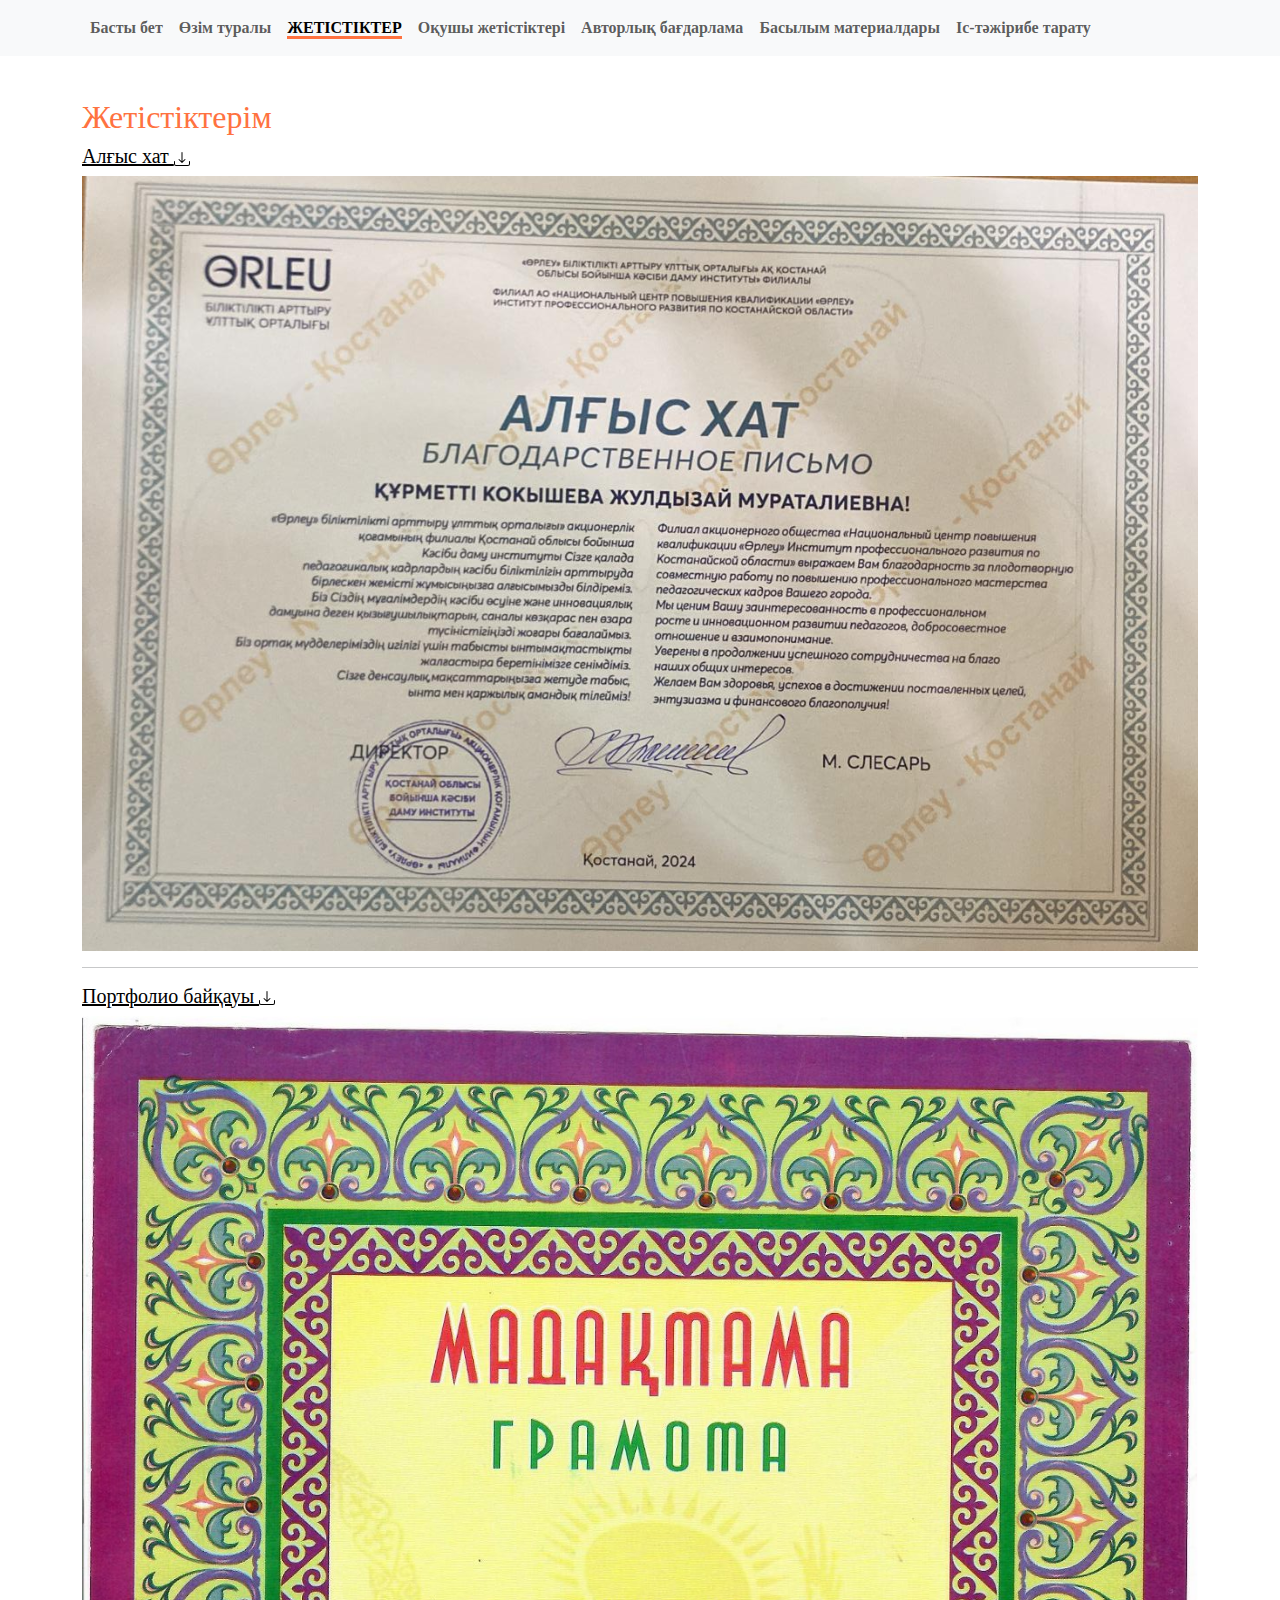
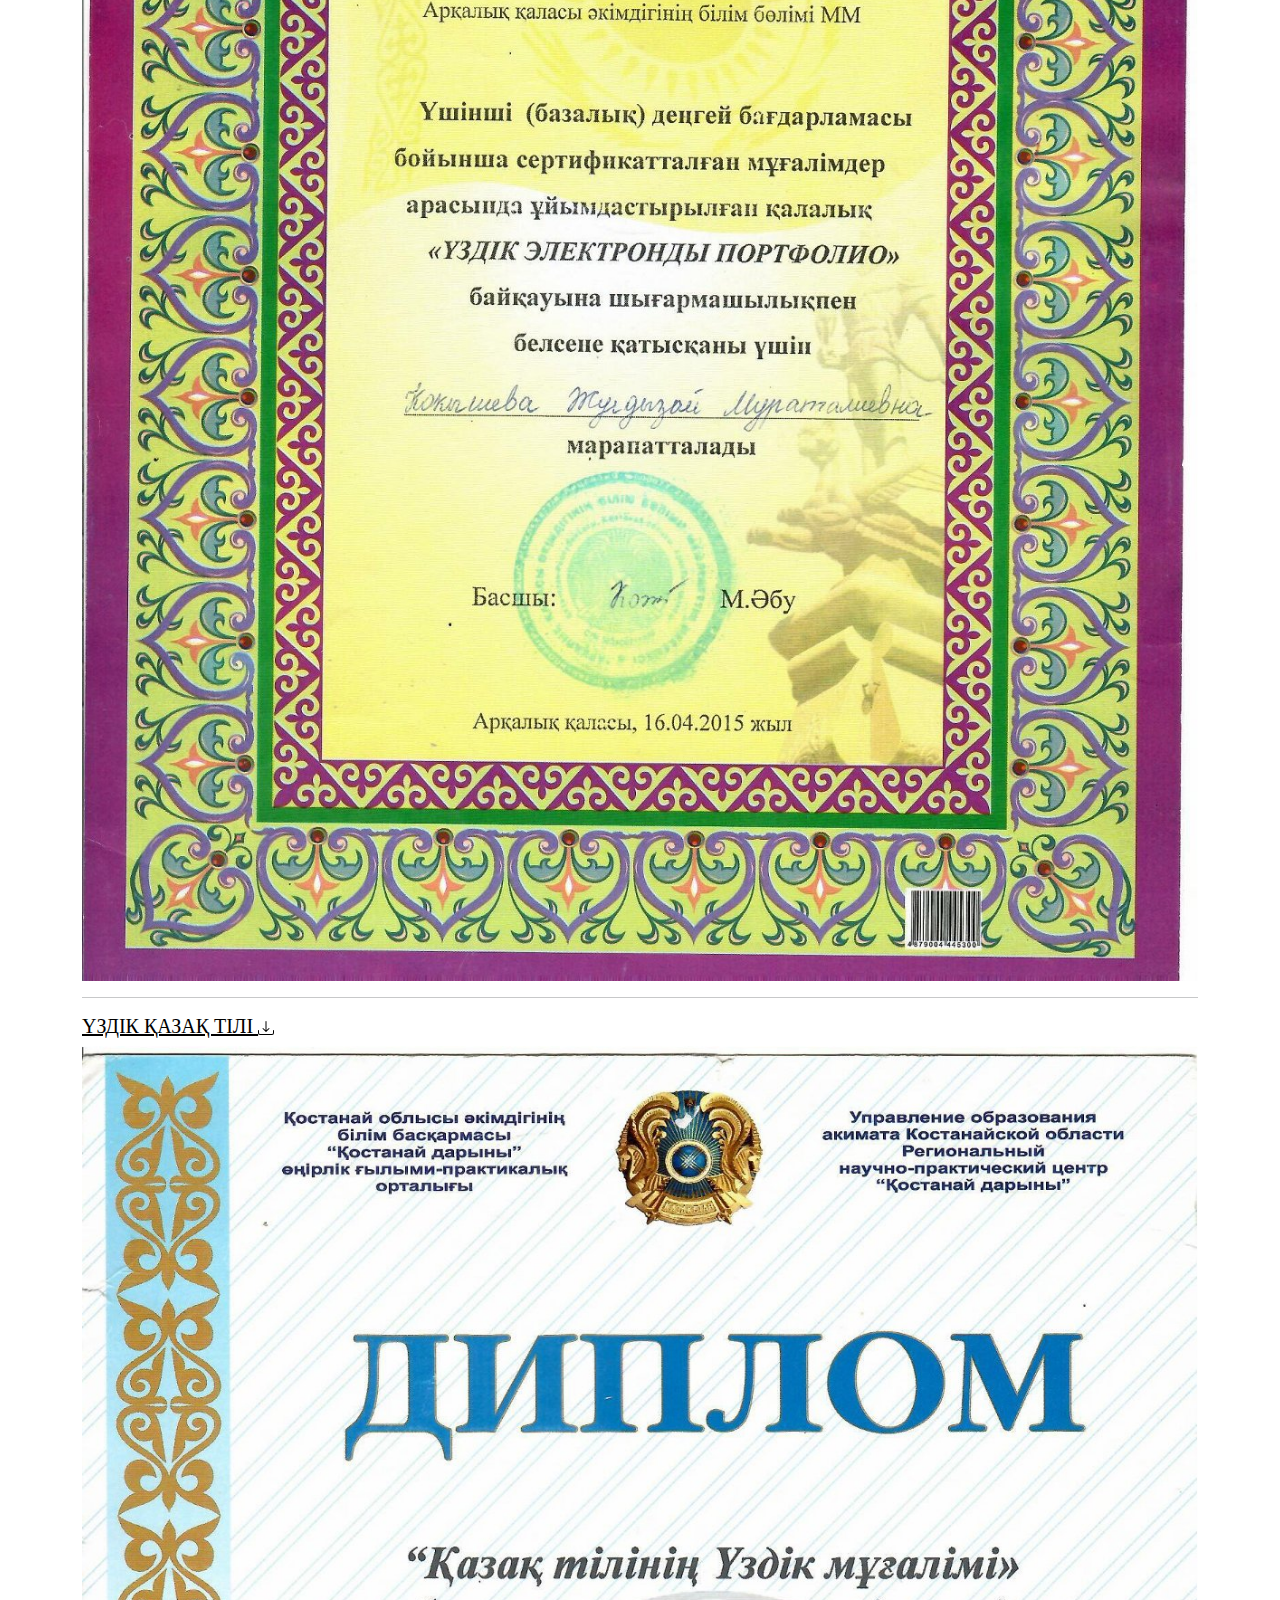
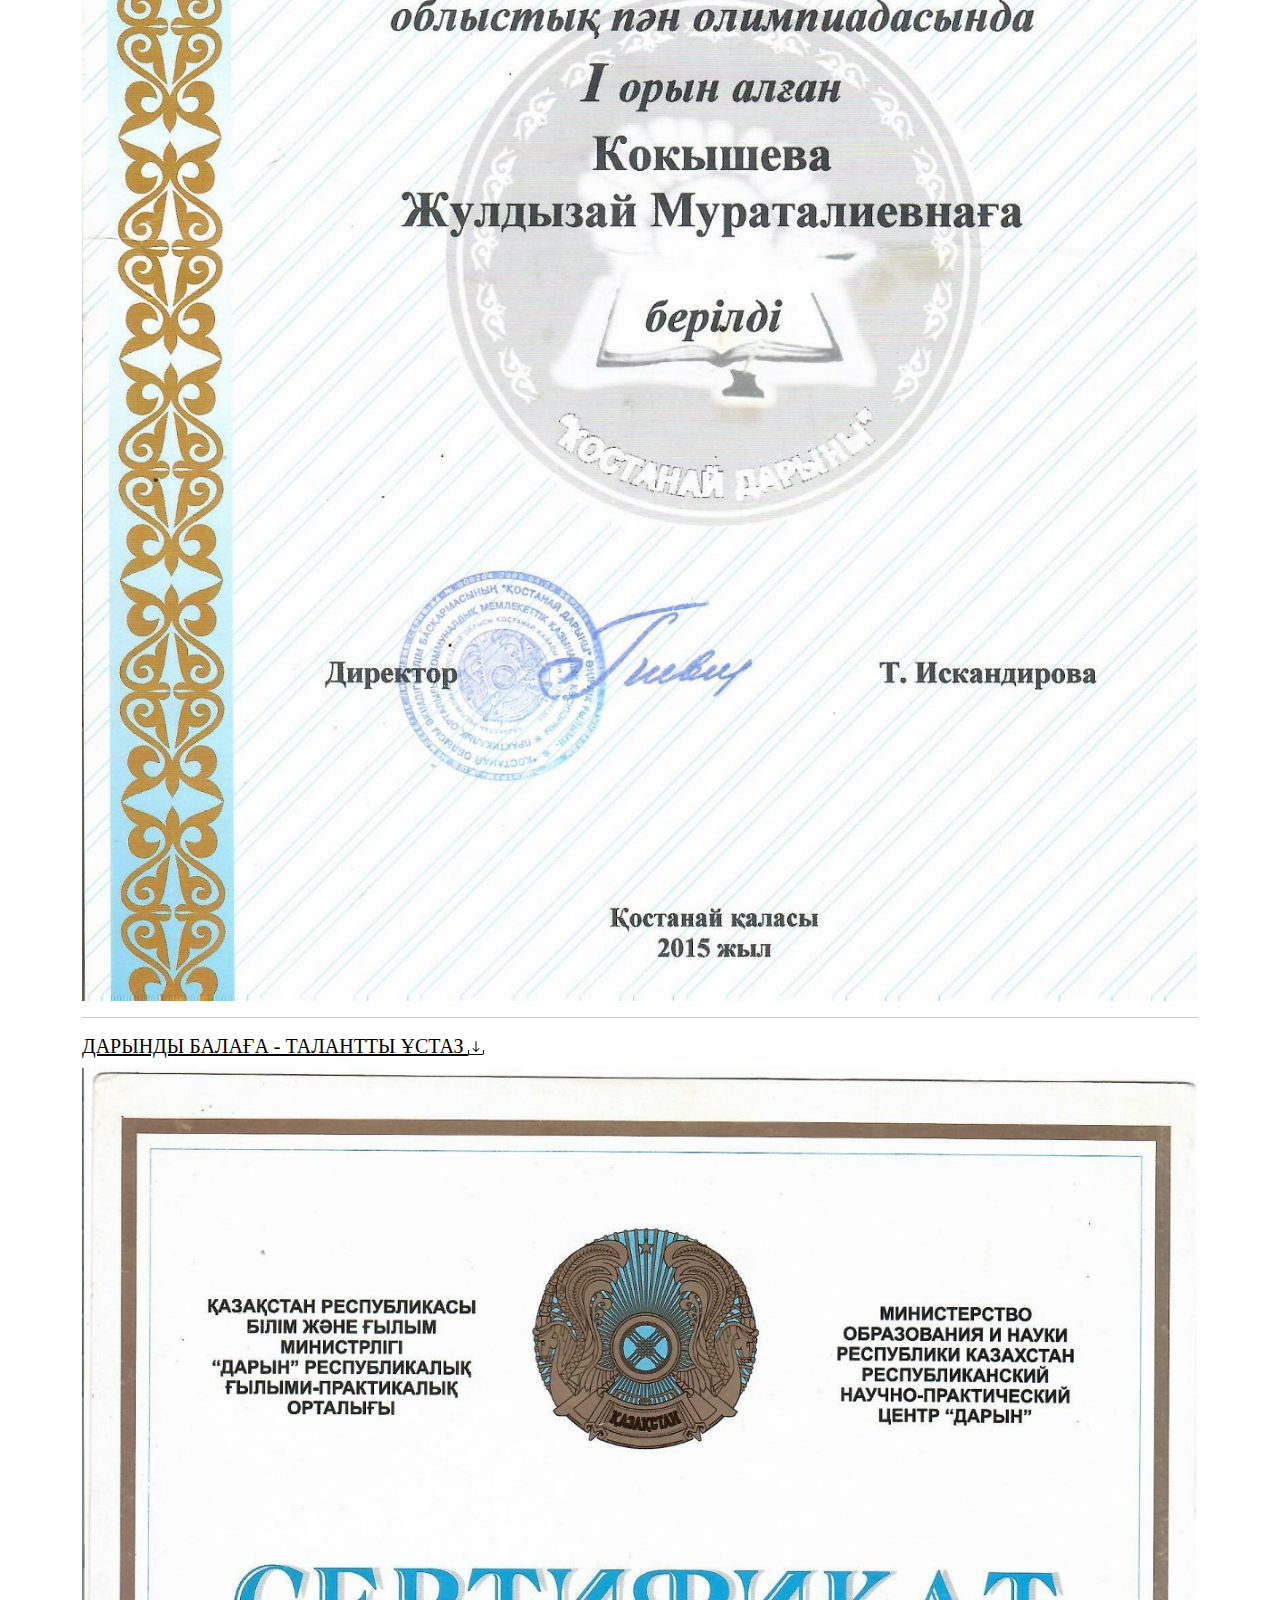
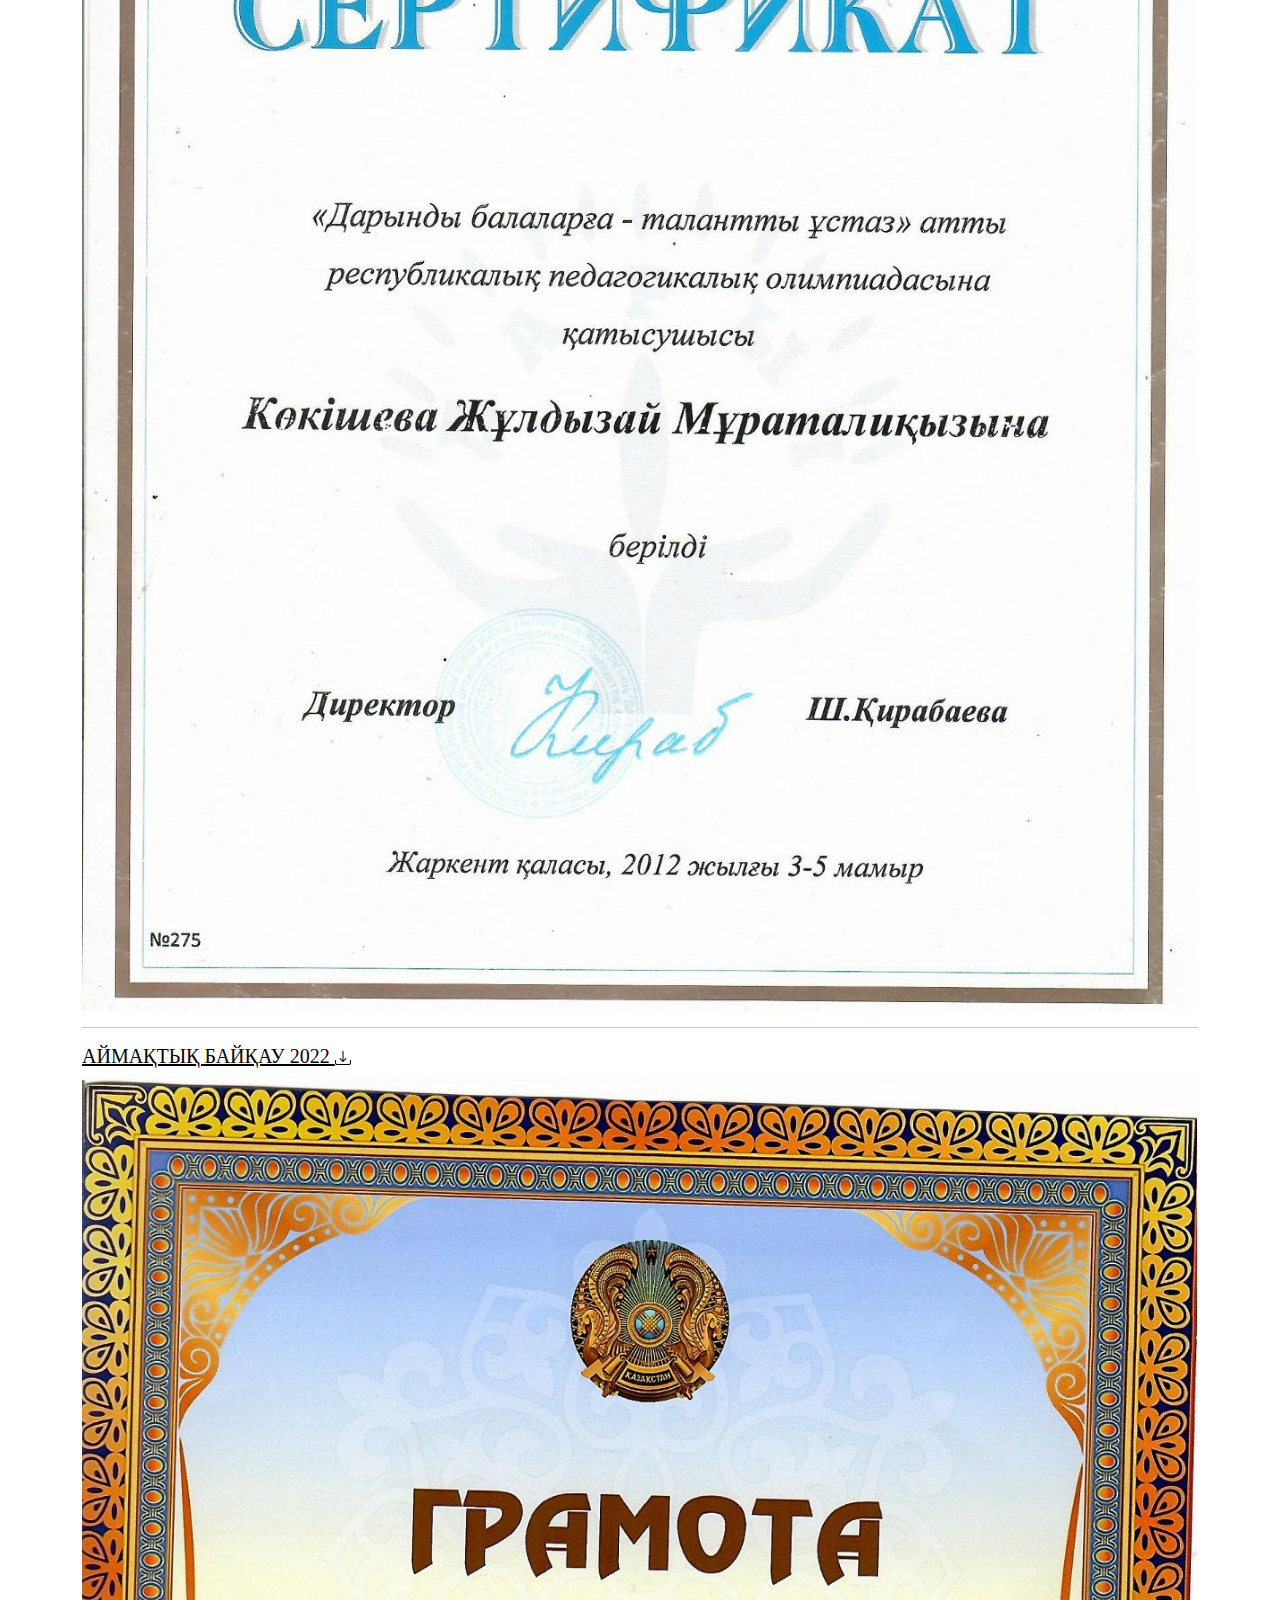
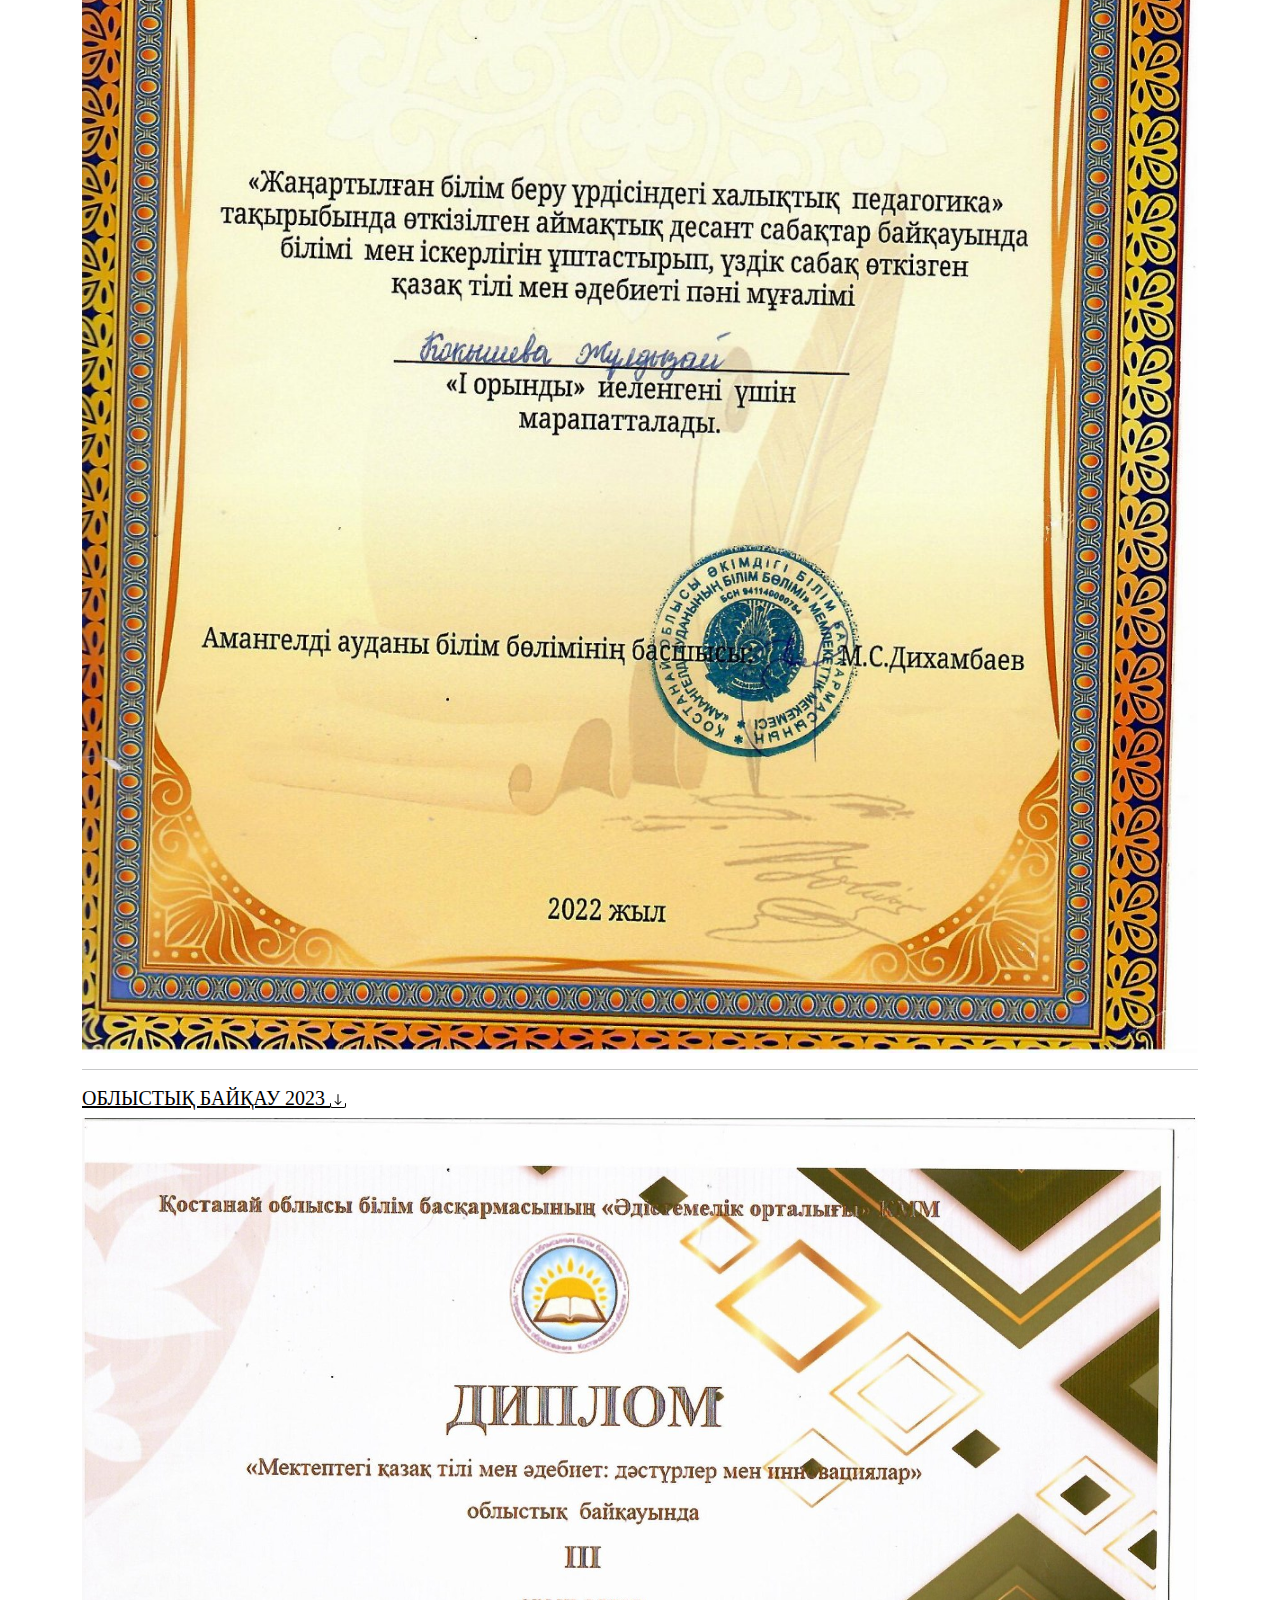
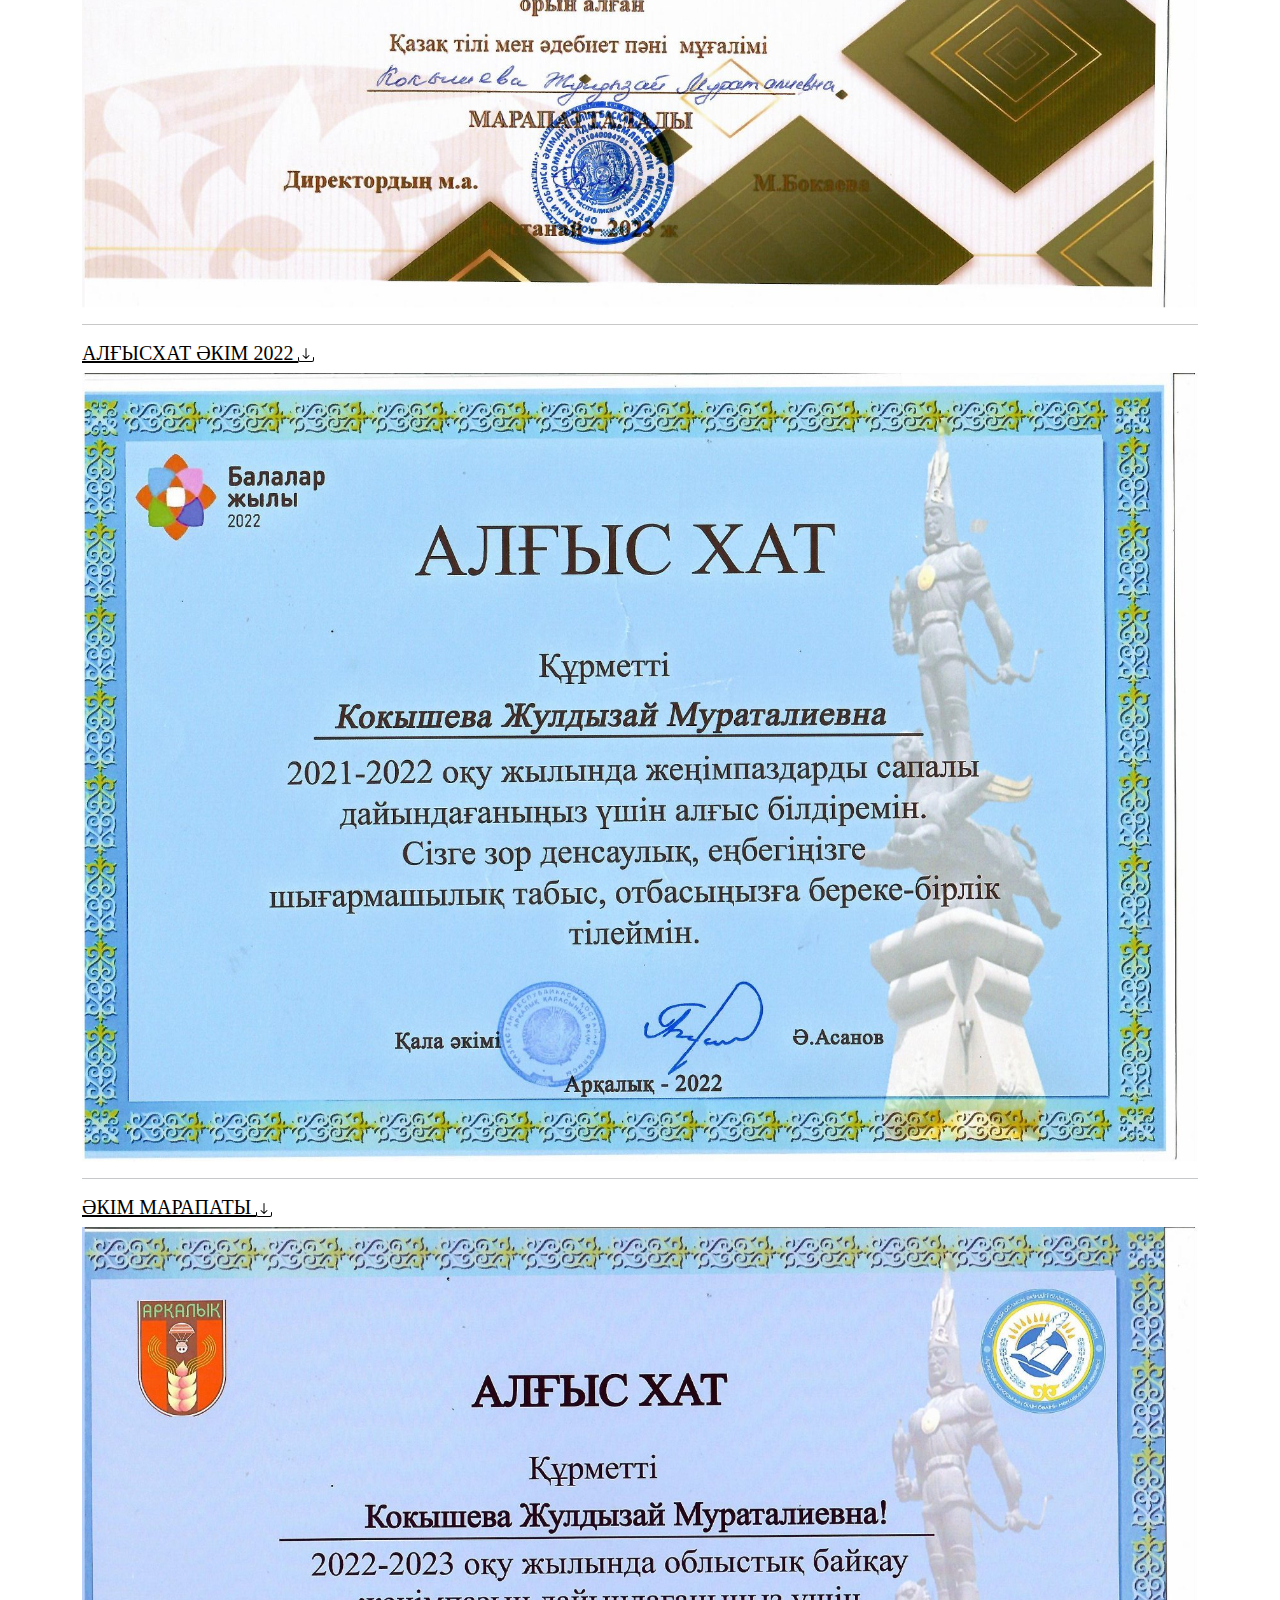
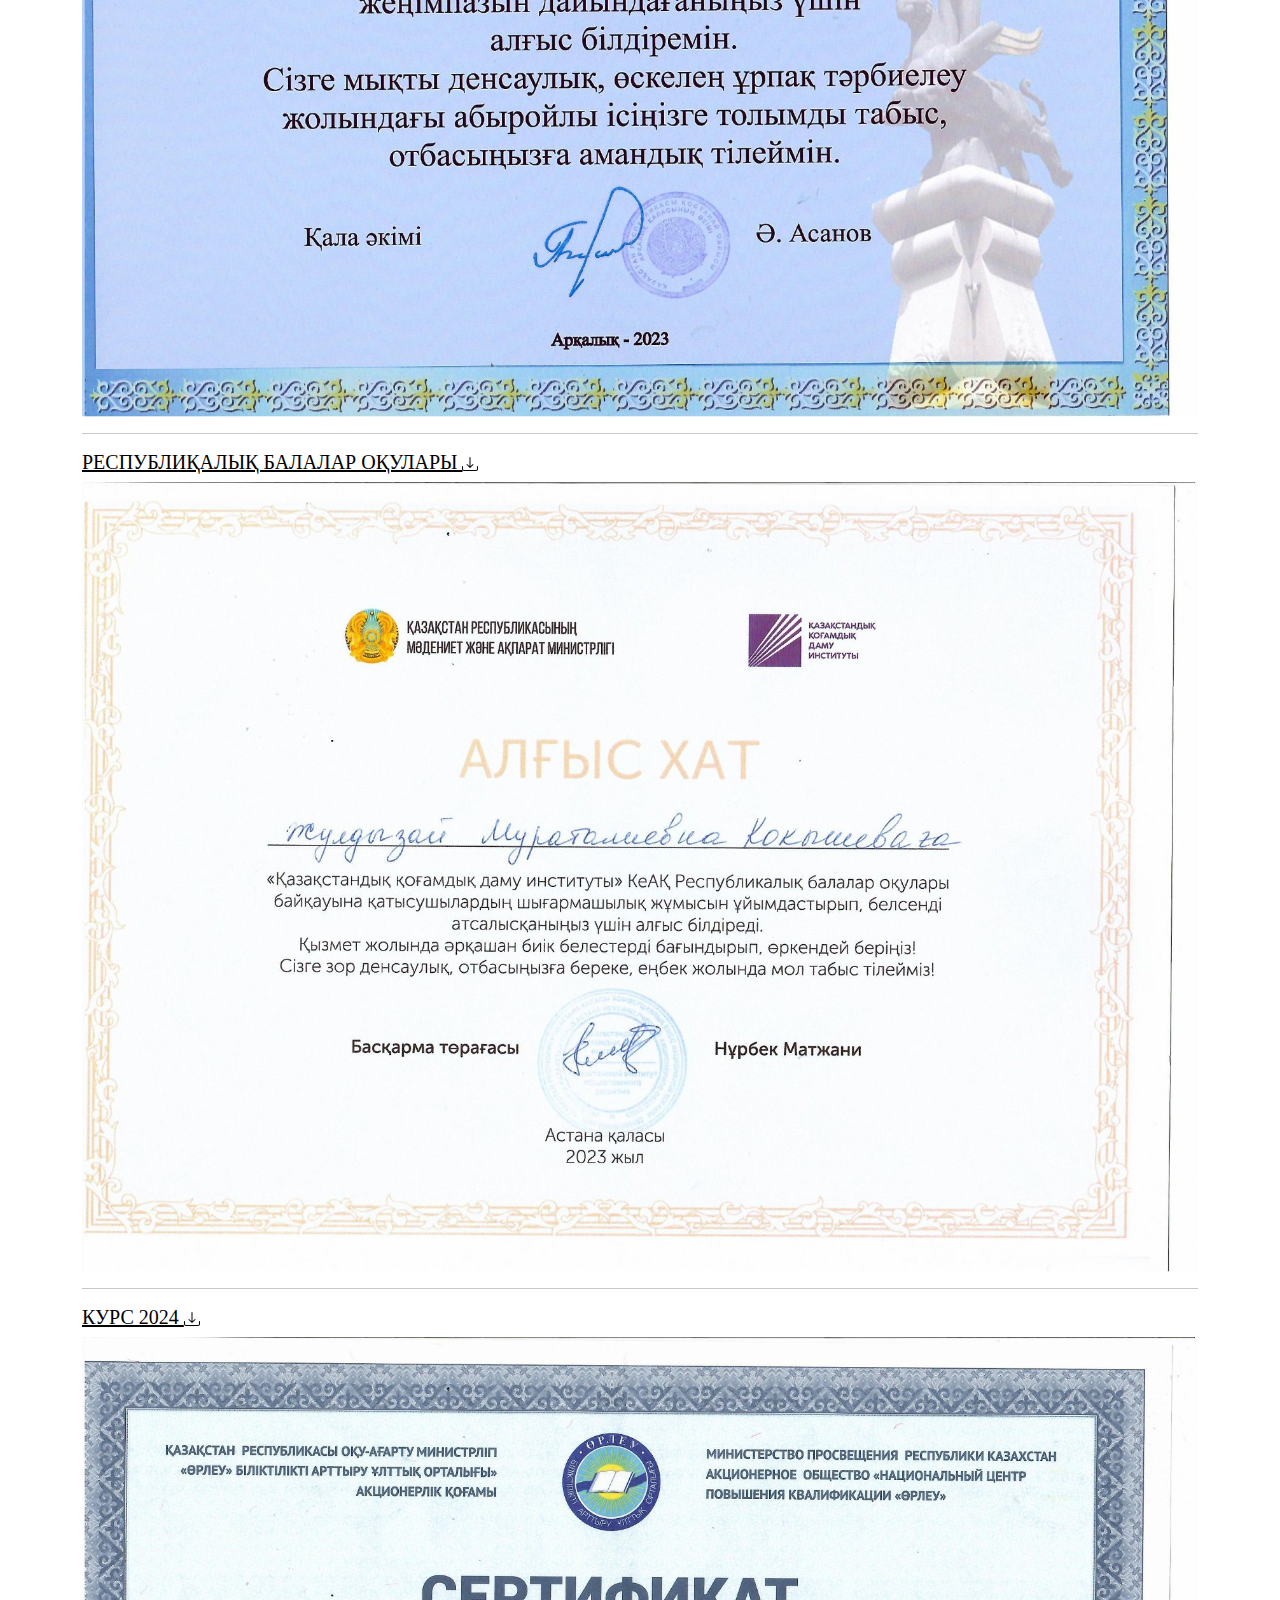
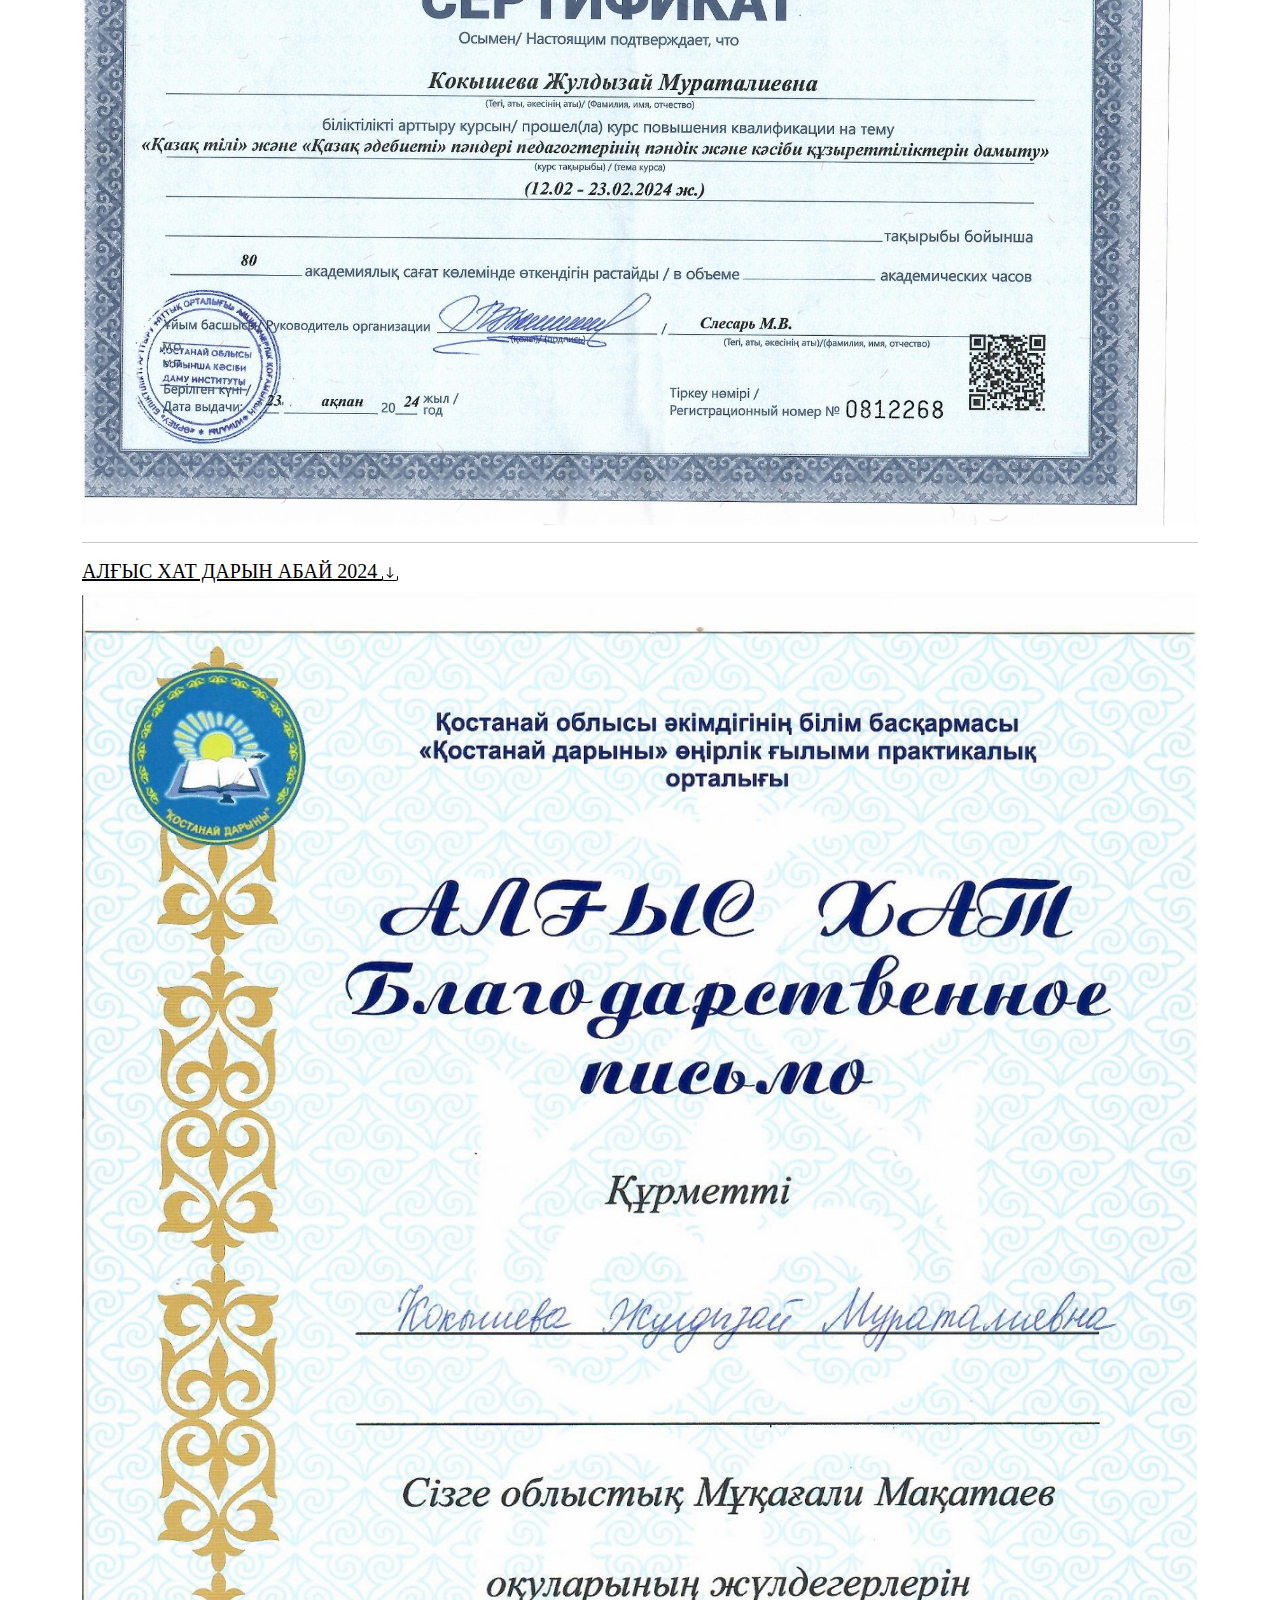
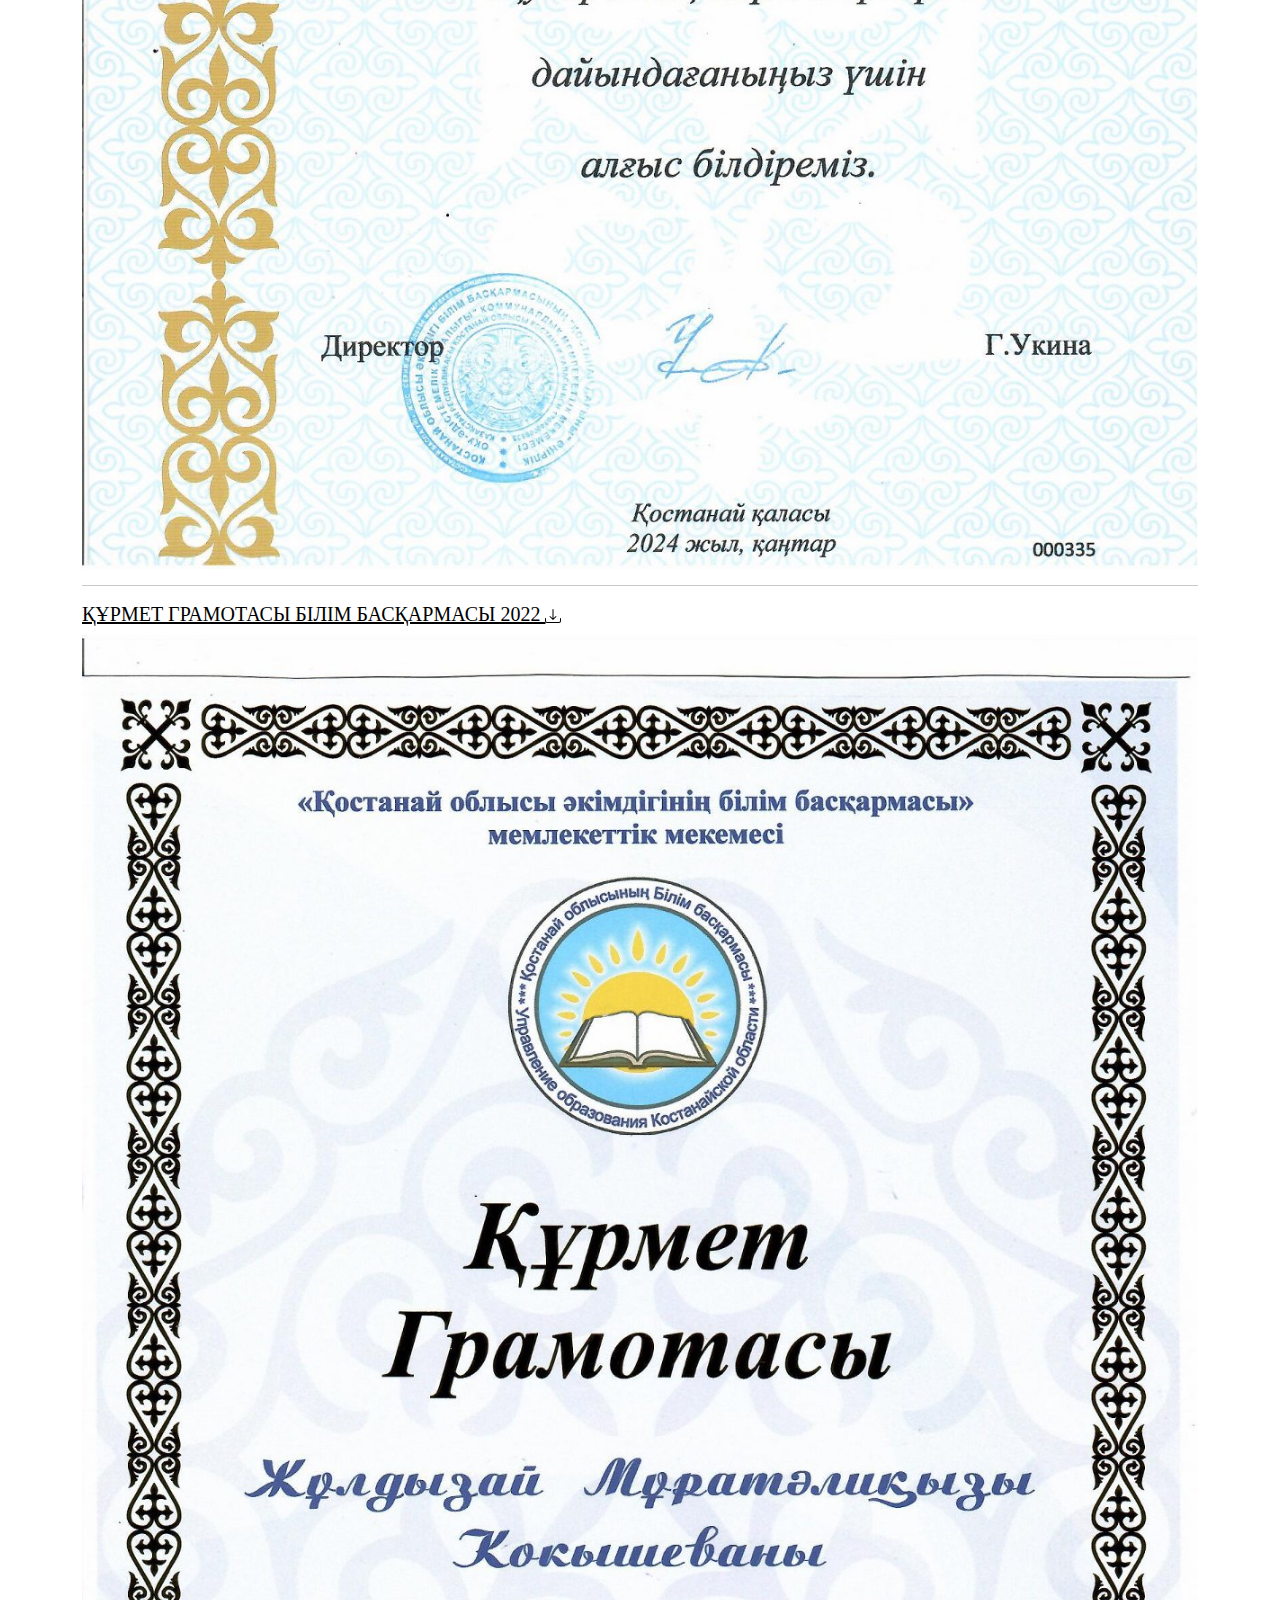
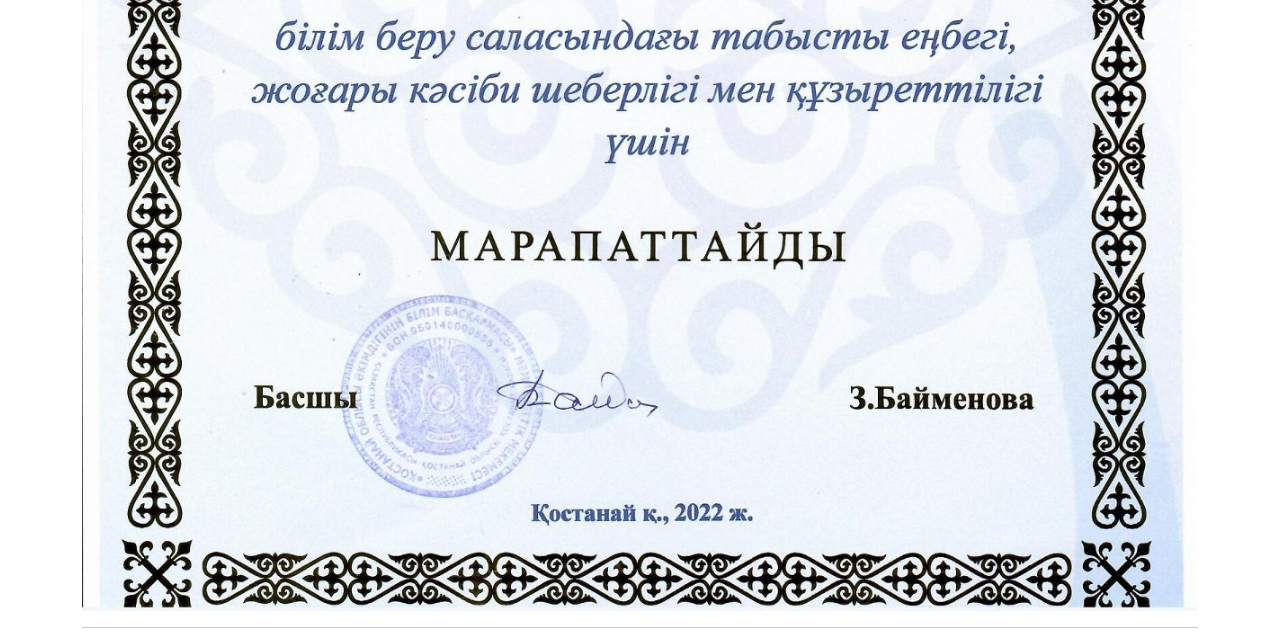
<file: jetistikter.html>
<!DOCTYPE html>
<html lang="kz">

<head>
    <meta charset="UTF-8">
    <meta name="viewport" content="width=device-width, initial-scale=1.0">
    <title>Жетістіктер - Менім портфолиім</title>
    <meta property="og:type" content="website">
    <link rel="icon" type="image/x-icon" href="/assets/icon.png">
    <meta property="og:title" content="Кокышева Жулдызай Мураталиевна">
    <meta property="og:description" content="Менім портфолиім">
    <meta property="og:image" content="/assets/faceorig.jpg">
    <link href="styles/base.page.css" rel="stylesheet">
    <link href="styles/jetistikter.page.css" rel="stylesheet">

    <link href="https://cdn.jsdelivr.net/npm/bootstrap@5.3.3/dist/css/bootstrap.min.css" rel="stylesheet">

</head>

<body>

    <header>

        <nav class="navbar navbar-expand-lg bg-body-tertiary">
            <div class="container-fluid container">
                <button class="navbar-toggler" type="button" data-bs-toggle="collapse" data-bs-target="#navbarNav"
                    aria-controls="navbarNav" aria-expanded="false" aria-label="Toggle navigation">
                    <svg xmlns="http://www.w3.org/2000/svg" width="16" height="16" fill="currentColor" class="bi bi-menu-button-wide" viewBox="0 0 16 16">
                        <path d="M0 1.5A1.5 1.5 0 0 1 1.5 0h13A1.5 1.5 0 0 1 16 1.5v2A1.5 1.5 0 0 1 14.5 5h-13A1.5 1.5 0 0 1 0 3.5zM1.5 1a.5.5 0 0 0-.5.5v2a.5.5 0 0 0 .5.5h13a.5.5 0 0 0 .5-.5v-2a.5.5 0 0 0-.5-.5z"/>
                        <path d="M2 2.5a.5.5 0 0 1 .5-.5h3a.5.5 0 0 1 0 1h-3a.5.5 0 0 1-.5-.5m10.823.323-.396-.396A.25.25 0 0 1 12.604 2h.792a.25.25 0 0 1 .177.427l-.396.396a.25.25 0 0 1-.354 0M0 8a2 2 0 0 1 2-2h12a2 2 0 0 1 2 2v5a2 2 0 0 1-2 2H2a2 2 0 0 1-2-2zm1 3v2a1 1 0 0 0 1 1h12a1 1 0 0 0 1-1v-2zm14-1V8a1 1 0 0 0-1-1H2a1 1 0 0 0-1 1v2zM2 8.5a.5.5 0 0 1 .5-.5h9a.5.5 0 0 1 0 1h-9a.5.5 0 0 1-.5-.5m0 4a.5.5 0 0 1 .5-.5h6a.5.5 0 0 1 0 1h-6a.5.5 0 0 1-.5-.5"/>
                      </svg>
                </button>
                <div class="collapse navbar-collapse" id="navbarNav">
                    <ul class="navbar-nav">
                        <li class="nav-item">
                            <a class="nav-link " href="/"><b>Басты бет</b></a>
                        </li>
                        <li class="nav-item">
                            <a class="nav-link  " href="/about.html"><b>Өзім туралы</b></a>
                        </li>
                        <li class="nav-item">
                            <a class="nav-link active" href="/jetistikter.html"><b
                                    class="nv-link-bottom">ЖЕТІСТІКТЕР</b></a>
                        </li>
                        <li class="nav-item">
                            <a class="nav-link" href="/studentjetis.html"><b>Оқушы жетістіктері</b></a>
                        </li>
                        <li class="nav-item">
                            <a class="nav-link" href="/authorprogram.html"><b>Авторлық бағдарлама</b></a>
                          </li>
                          <li class="nav-item">
                            <a class="nav-link" href="/basylym.html"><b>Басылым материалдары</b></a>
                          </li>
                          <li class="nav-item">
                            <a class="nav-link" href="/istazhirbie.html"><b>Іс-тәжірибе тарату</b></a>
                          </li>
                    </ul>
                </div>
            </div>
        </nav>
    </header>

    <main>
        <div class="container">
            <h2 class="org">Жетістіктерім</h2>

            <h5><a class="link-jetistikter" href="/assets/diplomas/diplom1.jpeg" download>Алғыс хат <svg
                        xmlns="http://www.w3.org/2000/svg" width="16" height="16" fill="currentColor"
                        class="bi bi-download" viewBox="0 0 16 16">
                        <path
                            d="M.5 9.9a.5.5 0 0 1 .5.5v2.5a1 1 0 0 0 1 1h12a1 1 0 0 0 1-1v-2.5a.5.5 0 0 1 1 0v2.5a2 2 0 0 1-2 2H2a2 2 0 0 1-2-2v-2.5a.5.5 0 0 1 .5-.5" />
                        <path
                            d="M7.646 11.854a.5.5 0 0 0 .708 0l3-3a.5.5 0 0 0-.708-.708L8.5 10.293V1.5a.5.5 0 0 0-1 0v8.793L5.354 8.146a.5.5 0 1 0-.708.708z" />
                    </svg></a></h5>
            <img loading="lazy" src="/assets/diplomas/diplom1.jpeg" class="img-fluid">
            <hr>


            <!------------------------------------------------------------------------------->


            <h5><a class="link-jetistikter" href="/assets/diplomas/casibi/portfoliowin.pdf" download>Портфолио байқауы
                    <svg xmlns="http://www.w3.org/2000/svg" width="16" height="16" fill="currentColor"
                        class="bi bi-download" viewBox="0 0 16 16">
                        <path
                            d="M.5 9.9a.5.5 0 0 1 .5.5v2.5a1 1 0 0 0 1 1h12a1 1 0 0 0 1-1v-2.5a.5.5 0 0 1 1 0v2.5a2 2 0 0 1-2 2H2a2 2 0 0 1-2-2v-2.5a.5.5 0 0 1 .5-.5" />
                        <path
                            d="M7.646 11.854a.5.5 0 0 0 .708 0l3-3a.5.5 0 0 0-.708-.708L8.5 10.293V1.5a.5.5 0 0 0-1 0v8.793L5.354 8.146a.5.5 0 1 0-.708.708z" />
                    </svg></a></h5>
            <img loading="lazy" src="/assets/diplomas/casibi/portfoliowin.jpg" class="img-fluid">
            <hr>


            <!------------------------------------------------------------------------------->

            <h5><a class="link-jetistikter" href="/assets/diplomas/casibi/winkazakh.pdf" download>ҮЗДІК ҚАЗАҚ ТІЛІ <svg
                        xmlns="http://www.w3.org/2000/svg" width="16" height="16" fill="currentColor"
                        class="bi bi-download" viewBox="0 0 16 16">
                        <path
                            d="M.5 9.9a.5.5 0 0 1 .5.5v2.5a1 1 0 0 0 1 1h12a1 1 0 0 0 1-1v-2.5a.5.5 0 0 1 1 0v2.5a2 2 0 0 1-2 2H2a2 2 0 0 1-2-2v-2.5a.5.5 0 0 1 .5-.5" />
                        <path
                            d="M7.646 11.854a.5.5 0 0 0 .708 0l3-3a.5.5 0 0 0-.708-.708L8.5 10.293V1.5a.5.5 0 0 0-1 0v8.793L5.354 8.146a.5.5 0 1 0-.708.708z" />
                    </svg></a></h5>
            <img loading="lazy" src="/assets/diplomas/casibi/winkazakh.jpg" class="img-fluid">
            <hr>


            <!------------------------------------------------------------------------------->


            <h5><a class="link-jetistikter" href="/assets/diplomas/casibi/darynbalalayik.pdf" download>ДАРЫНДЫ БАЛАҒА - ТАЛАНТТЫ ҰСТАЗ <svg xmlns="http://www.w3.org/2000/svg" width="16" height="16" fill="currentColor"
                        class="bi bi-download" viewBox="0 0 16 16">
                        <path
                            d="M.5 9.9a.5.5 0 0 1 .5.5v2.5a1 1 0 0 0 1 1h12a1 1 0 0 0 1-1v-2.5a.5.5 0 0 1 1 0v2.5a2 2 0 0 1-2 2H2a2 2 0 0 1-2-2v-2.5a.5.5 0 0 1 .5-.5" />
                        <path
                            d="M7.646 11.854a.5.5 0 0 0 .708 0l3-3a.5.5 0 0 0-.708-.708L8.5 10.293V1.5a.5.5 0 0 0-1 0v8.793L5.354 8.146a.5.5 0 1 0-.708.708z" />
                    </svg></a></h5>
            <img loading="lazy" src="/assets/diplomas/casibi/darynbalagalayik.jpg" class="img-fluid">
            <hr>


            <!------------------------------------------------------------------------------->
            <h5><a class="link-jetistikter" href="/assets/diplomas/casibi/aimak.pdf" download>АЙМАҚТЫҚ БАЙҚАУ 2022 <svg
                        xmlns="http://www.w3.org/2000/svg" width="16" height="16" fill="currentColor"
                        class="bi bi-download" viewBox="0 0 16 16">
                        <path
                            d="M.5 9.9a.5.5 0 0 1 .5.5v2.5a1 1 0 0 0 1 1h12a1 1 0 0 0 1-1v-2.5a.5.5 0 0 1 1 0v2.5a2 2 0 0 1-2 2H2a2 2 0 0 1-2-2v-2.5a.5.5 0 0 1 .5-.5" />
                        <path
                            d="M7.646 11.854a.5.5 0 0 0 .708 0l3-3a.5.5 0 0 0-.708-.708L8.5 10.293V1.5a.5.5 0 0 0-1 0v8.793L5.354 8.146a.5.5 0 1 0-.708.708z" />
                    </svg></a></h5>
            <img loading="lazy" src="/assets/diplomas/casibi/aimak.jpg" class="img-fluid">
            <hr>


            <!------------------------------------------------------------------------------->

            <h5><a class="link-jetistikter" href="/assets/diplomas/casibi/oblys.pdf" download>ОБЛЫСТЫҚ БАЙҚАУ 2023 <svg
                        xmlns="http://www.w3.org/2000/svg" width="16" height="16" fill="currentColor"
                        class="bi bi-download" viewBox="0 0 16 16">
                        <path
                            d="M.5 9.9a.5.5 0 0 1 .5.5v2.5a1 1 0 0 0 1 1h12a1 1 0 0 0 1-1v-2.5a.5.5 0 0 1 1 0v2.5a2 2 0 0 1-2 2H2a2 2 0 0 1-2-2v-2.5a.5.5 0 0 1 .5-.5" />
                        <path
                            d="M7.646 11.854a.5.5 0 0 0 .708 0l3-3a.5.5 0 0 0-.708-.708L8.5 10.293V1.5a.5.5 0 0 0-1 0v8.793L5.354 8.146a.5.5 0 1 0-.708.708z" />
                    </svg></a></h5>
            <img loading="lazy" src="/assets/diplomas/casibi/oblys.jpg" class="img-fluid">
            <hr>


            <!------------------------------------------------------------------------------->

            <h5><a class="link-jetistikter" href="/assets/diplomas/algyshatakim2022.pdf" download>АЛҒЫСХАТ ӘКІМ 2022
                    <svg xmlns="http://www.w3.org/2000/svg" width="16" height="16" fill="currentColor"
                        class="bi bi-download" viewBox="0 0 16 16">
                        <path
                            d="M.5 9.9a.5.5 0 0 1 .5.5v2.5a1 1 0 0 0 1 1h12a1 1 0 0 0 1-1v-2.5a.5.5 0 0 1 1 0v2.5a2 2 0 0 1-2 2H2a2 2 0 0 1-2-2v-2.5a.5.5 0 0 1 .5-.5" />
                        <path
                            d="M7.646 11.854a.5.5 0 0 0 .708 0l3-3a.5.5 0 0 0-.708-.708L8.5 10.293V1.5a.5.5 0 0 0-1 0v8.793L5.354 8.146a.5.5 0 1 0-.708.708z" />
                    </svg></a></h5>
            <img loading="lazy" src="/assets/diplomas/algyshatakim2022.jpg" class="img-fluid">
            <hr>


            <!------------------------------------------------------------------------------->
            <h5><a class="link-jetistikter" href="/assets/diplomas/akimmarapat.pdf" download>ӘКІМ МАРАПАТЫ <svg
                        xmlns="http://www.w3.org/2000/svg" width="16" height="16" fill="currentColor"
                        class="bi bi-download" viewBox="0 0 16 16">
                        <path
                            d="M.5 9.9a.5.5 0 0 1 .5.5v2.5a1 1 0 0 0 1 1h12a1 1 0 0 0 1-1v-2.5a.5.5 0 0 1 1 0v2.5a2 2 0 0 1-2 2H2a2 2 0 0 1-2-2v-2.5a.5.5 0 0 1 .5-.5" />
                        <path
                            d="M7.646 11.854a.5.5 0 0 0 .708 0l3-3a.5.5 0 0 0-.708-.708L8.5 10.293V1.5a.5.5 0 0 0-1 0v8.793L5.354 8.146a.5.5 0 1 0-.708.708z" />
                    </svg></a></h5>
            <img loading="lazy" src="/assets/diplomas/akimmarapat.jpg" class="img-fluid">
            <hr>


            <!------------------------------------------------------------------------------->

            


            <!------------------------------------------------------------------------------->


            <h5><a class="link-jetistikter" href="/assets/diplomas/respkids.pdf" download>РЕСПУБЛИҚАЛЫҚ БАЛАЛАР ОҚУЛАРЫ
                    <svg xmlns="http://www.w3.org/2000/svg" width="16" height="16" fill="currentColor"
                        class="bi bi-download" viewBox="0 0 16 16">
                        <path
                            d="M.5 9.9a.5.5 0 0 1 .5.5v2.5a1 1 0 0 0 1 1h12a1 1 0 0 0 1-1v-2.5a.5.5 0 0 1 1 0v2.5a2 2 0 0 1-2 2H2a2 2 0 0 1-2-2v-2.5a.5.5 0 0 1 .5-.5" />
                        <path
                            d="M7.646 11.854a.5.5 0 0 0 .708 0l3-3a.5.5 0 0 0-.708-.708L8.5 10.293V1.5a.5.5 0 0 0-1 0v8.793L5.354 8.146a.5.5 0 1 0-.708.708z" />
                    </svg></a></h5>
            <img loading="lazy" src="/assets/diplomas/respkids.jpg" class="img-fluid">
            <hr>


            <!------------------------------------------------------------------------------->

            <h5><a class="link-jetistikter" href="/assets/diplomas/kurs2024.pdf" download>КУРС 2024 <svg
                        xmlns="http://www.w3.org/2000/svg" width="16" height="16" fill="currentColor"
                        class="bi bi-download" viewBox="0 0 16 16">
                        <path
                            d="M.5 9.9a.5.5 0 0 1 .5.5v2.5a1 1 0 0 0 1 1h12a1 1 0 0 0 1-1v-2.5a.5.5 0 0 1 1 0v2.5a2 2 0 0 1-2 2H2a2 2 0 0 1-2-2v-2.5a.5.5 0 0 1 .5-.5" />
                        <path
                            d="M7.646 11.854a.5.5 0 0 0 .708 0l3-3a.5.5 0 0 0-.708-.708L8.5 10.293V1.5a.5.5 0 0 0-1 0v8.793L5.354 8.146a.5.5 0 1 0-.708.708z" />
                    </svg></a></h5>
            <img loading="lazy" src="/assets/diplomas/kurs2024.jpg" class="img-fluid">
            <hr>


            <!------------------------------------------------------------------------------->

            <h5><a class="link-jetistikter" href="/assets/diplomas/algys2024abai.pdf" download>АЛҒЫС ХАТ ДАРЫН АБАЙ 2024 <svg
                        xmlns="http://www.w3.org/2000/svg" width="16" height="16" fill="currentColor"
                        class="bi bi-download" viewBox="0 0 16 16">
                        <path
                            d="M.5 9.9a.5.5 0 0 1 .5.5v2.5a1 1 0 0 0 1 1h12a1 1 0 0 0 1-1v-2.5a.5.5 0 0 1 1 0v2.5a2 2 0 0 1-2 2H2a2 2 0 0 1-2-2v-2.5a.5.5 0 0 1 .5-.5" />
                        <path
                            d="M7.646 11.854a.5.5 0 0 0 .708 0l3-3a.5.5 0 0 0-.708-.708L8.5 10.293V1.5a.5.5 0 0 0-1 0v8.793L5.354 8.146a.5.5 0 1 0-.708.708z" />
                    </svg></a></h5>
            <img loading="lazy" src="/assets/diplomas/algys2024abai.jpg" class="img-fluid">
            <hr>


            <!------------------------------------------------------------------------------->
            <h5><a class="link-jetistikter" href="/assets/diplomas/gramotabilimbaskarmasy.pdf" download>ҚҰРМЕТ ГРАМОТАСЫ БІЛІМ БАСҚАРМАСЫ 2022 <svg
                xmlns="http://www.w3.org/2000/svg" width="16" height="16" fill="currentColor"
                class="bi bi-download" viewBox="0 0 16 16">
                <path
                    d="M.5 9.9a.5.5 0 0 1 .5.5v2.5a1 1 0 0 0 1 1h12a1 1 0 0 0 1-1v-2.5a.5.5 0 0 1 1 0v2.5a2 2 0 0 1-2 2H2a2 2 0 0 1-2-2v-2.5a.5.5 0 0 1 .5-.5" />
                <path
                    d="M7.646 11.854a.5.5 0 0 0 .708 0l3-3a.5.5 0 0 0-.708-.708L8.5 10.293V1.5a.5.5 0 0 0-1 0v8.793L5.354 8.146a.5.5 0 1 0-.708.708z" />
            </svg></a></h5>
    <img loading="lazy" src="/assets/diplomas/gramotabilimbaskarmasy.jpg" class="img-fluid">
    <hr>


    <!------------------------------------------------------------------------------->
        </div>


    </main>

    <script src="https://cdn.jsdelivr.net/npm/bootstrap@5.3.3/dist/js/bootstrap.bundle.min.js"></script>
</body>

</html>
</file>
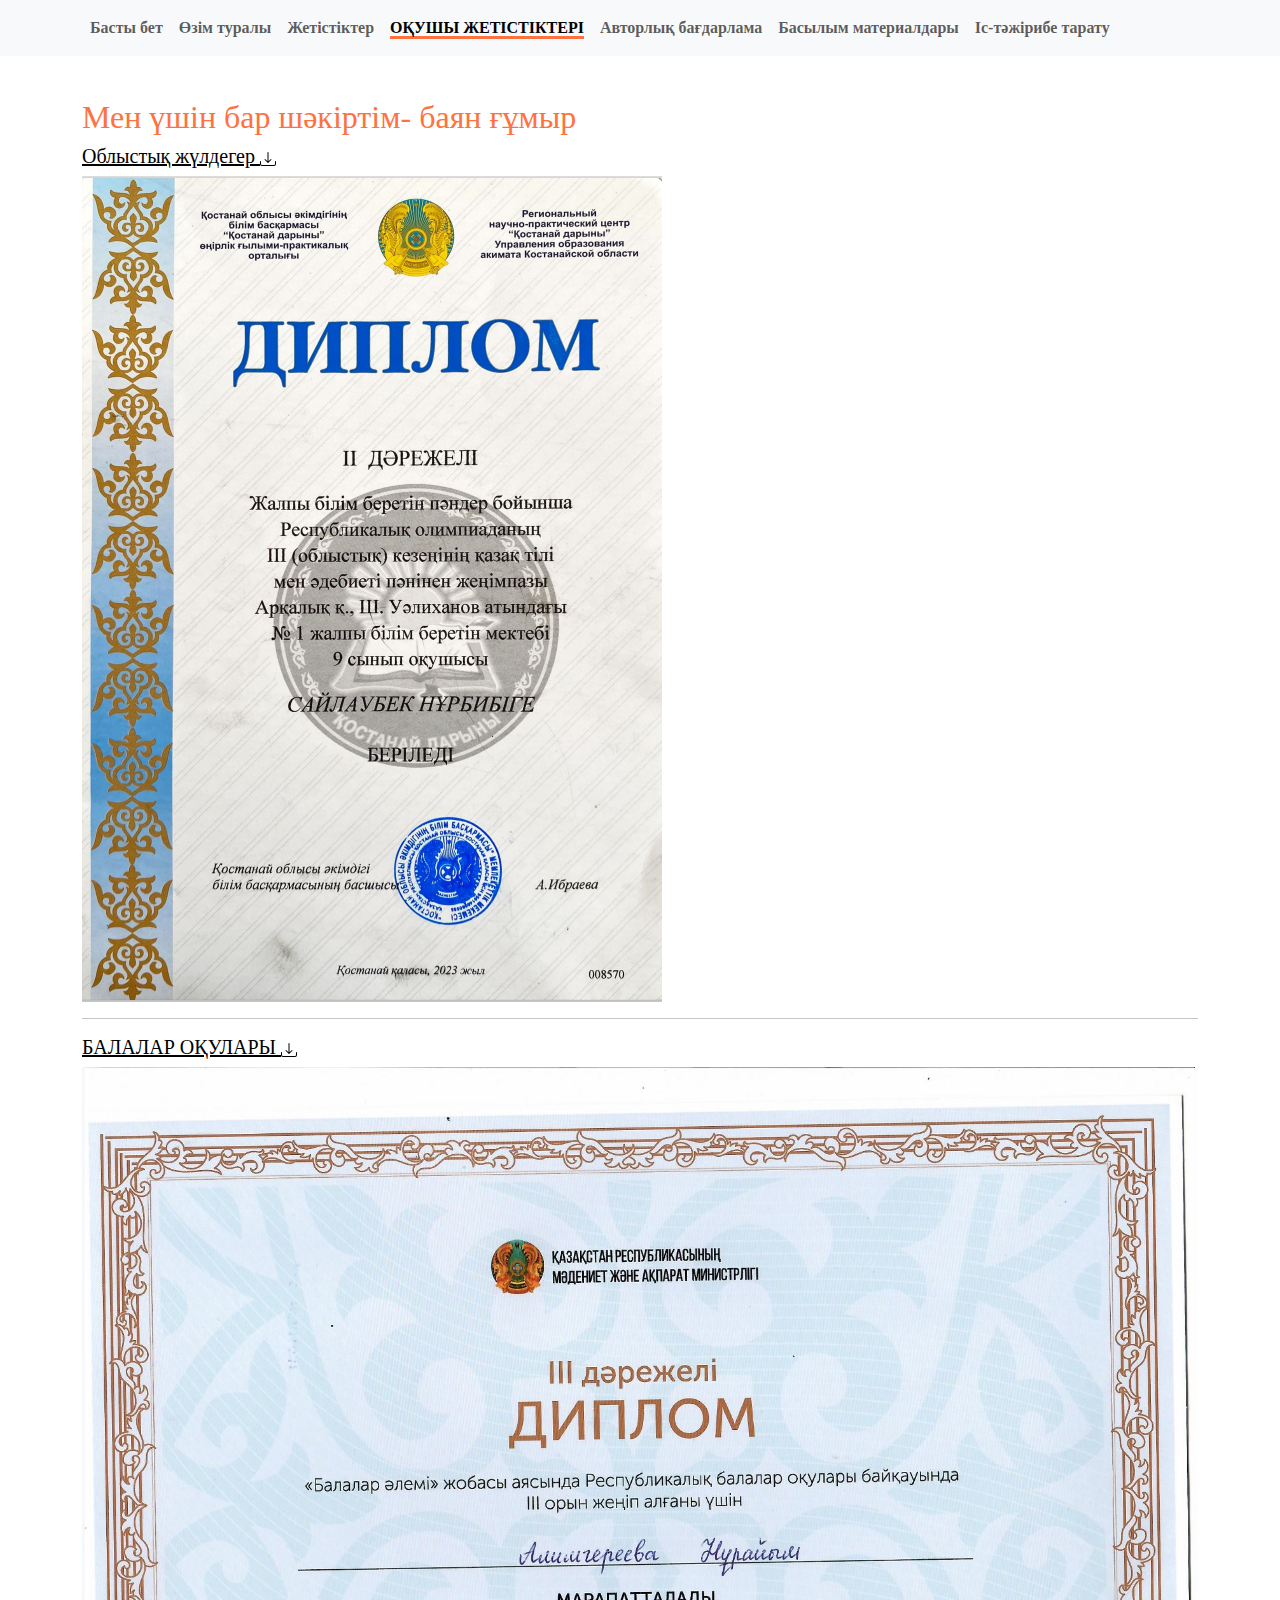
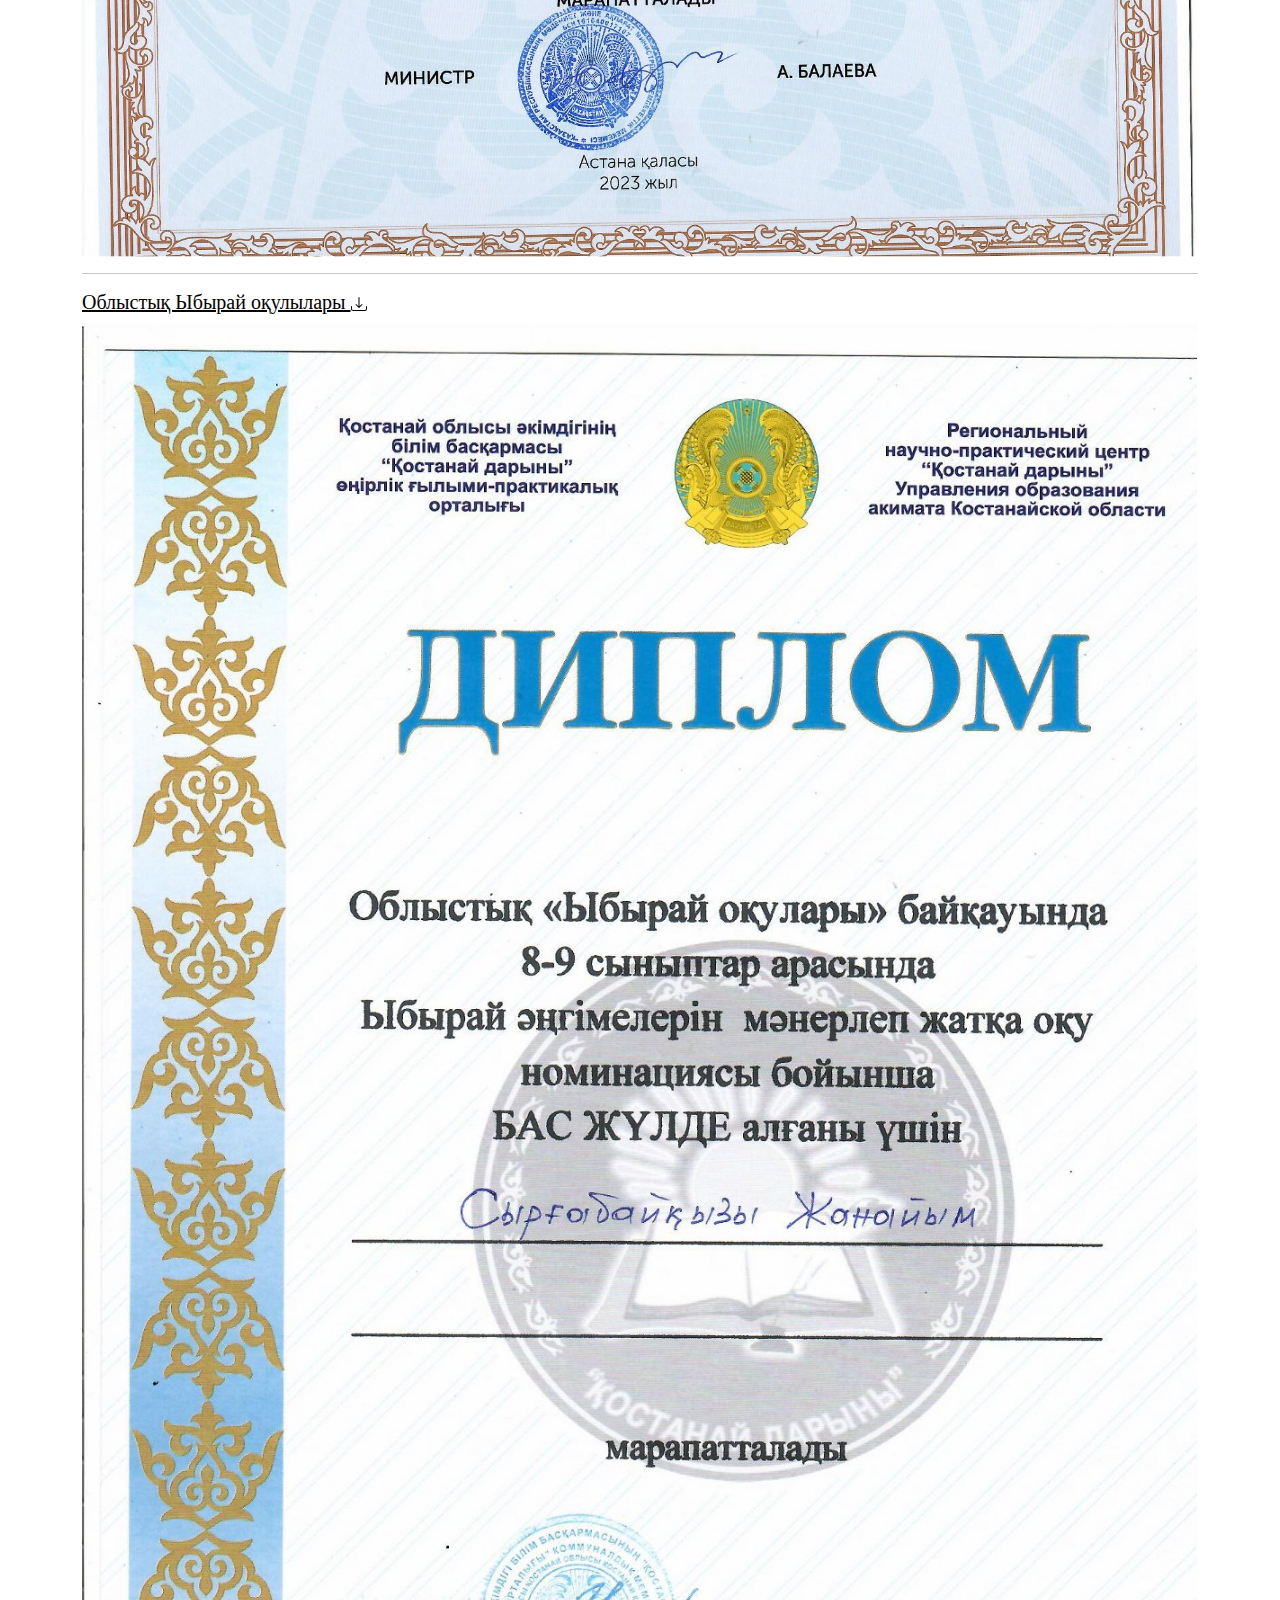
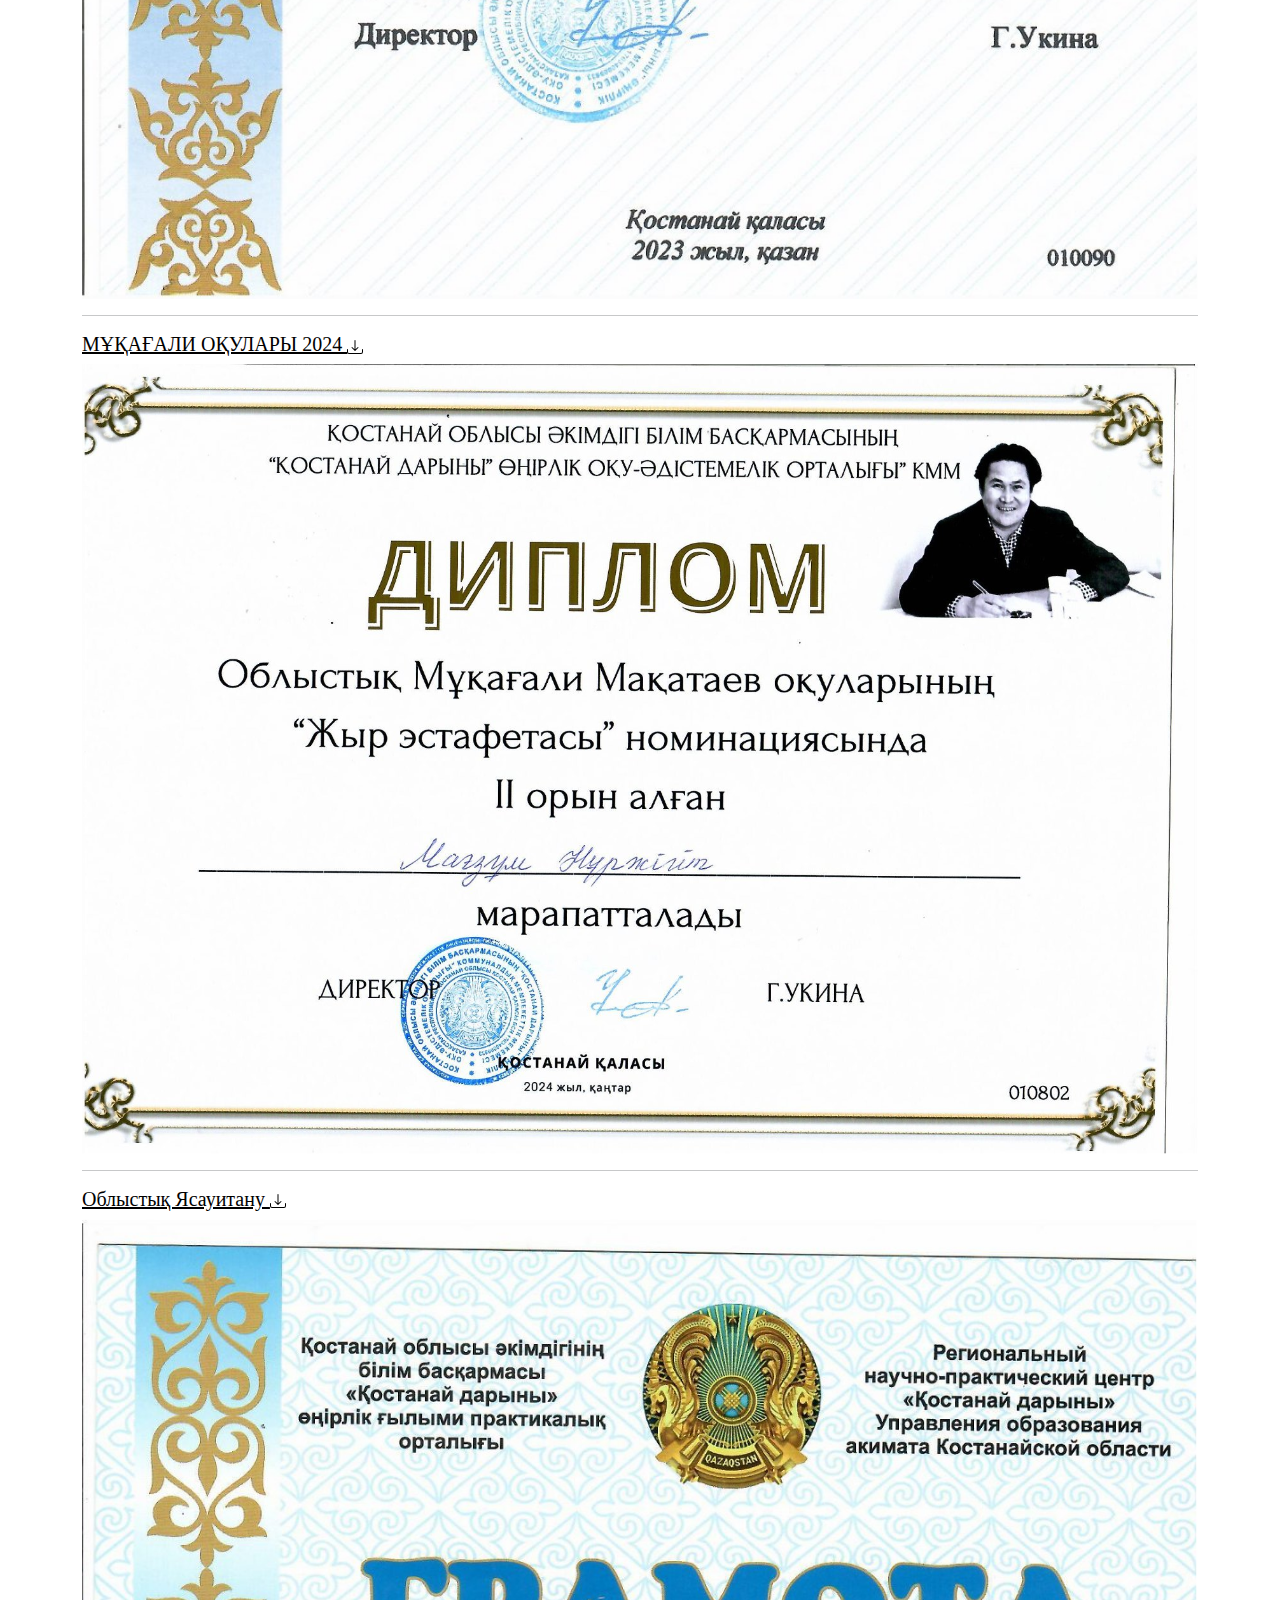
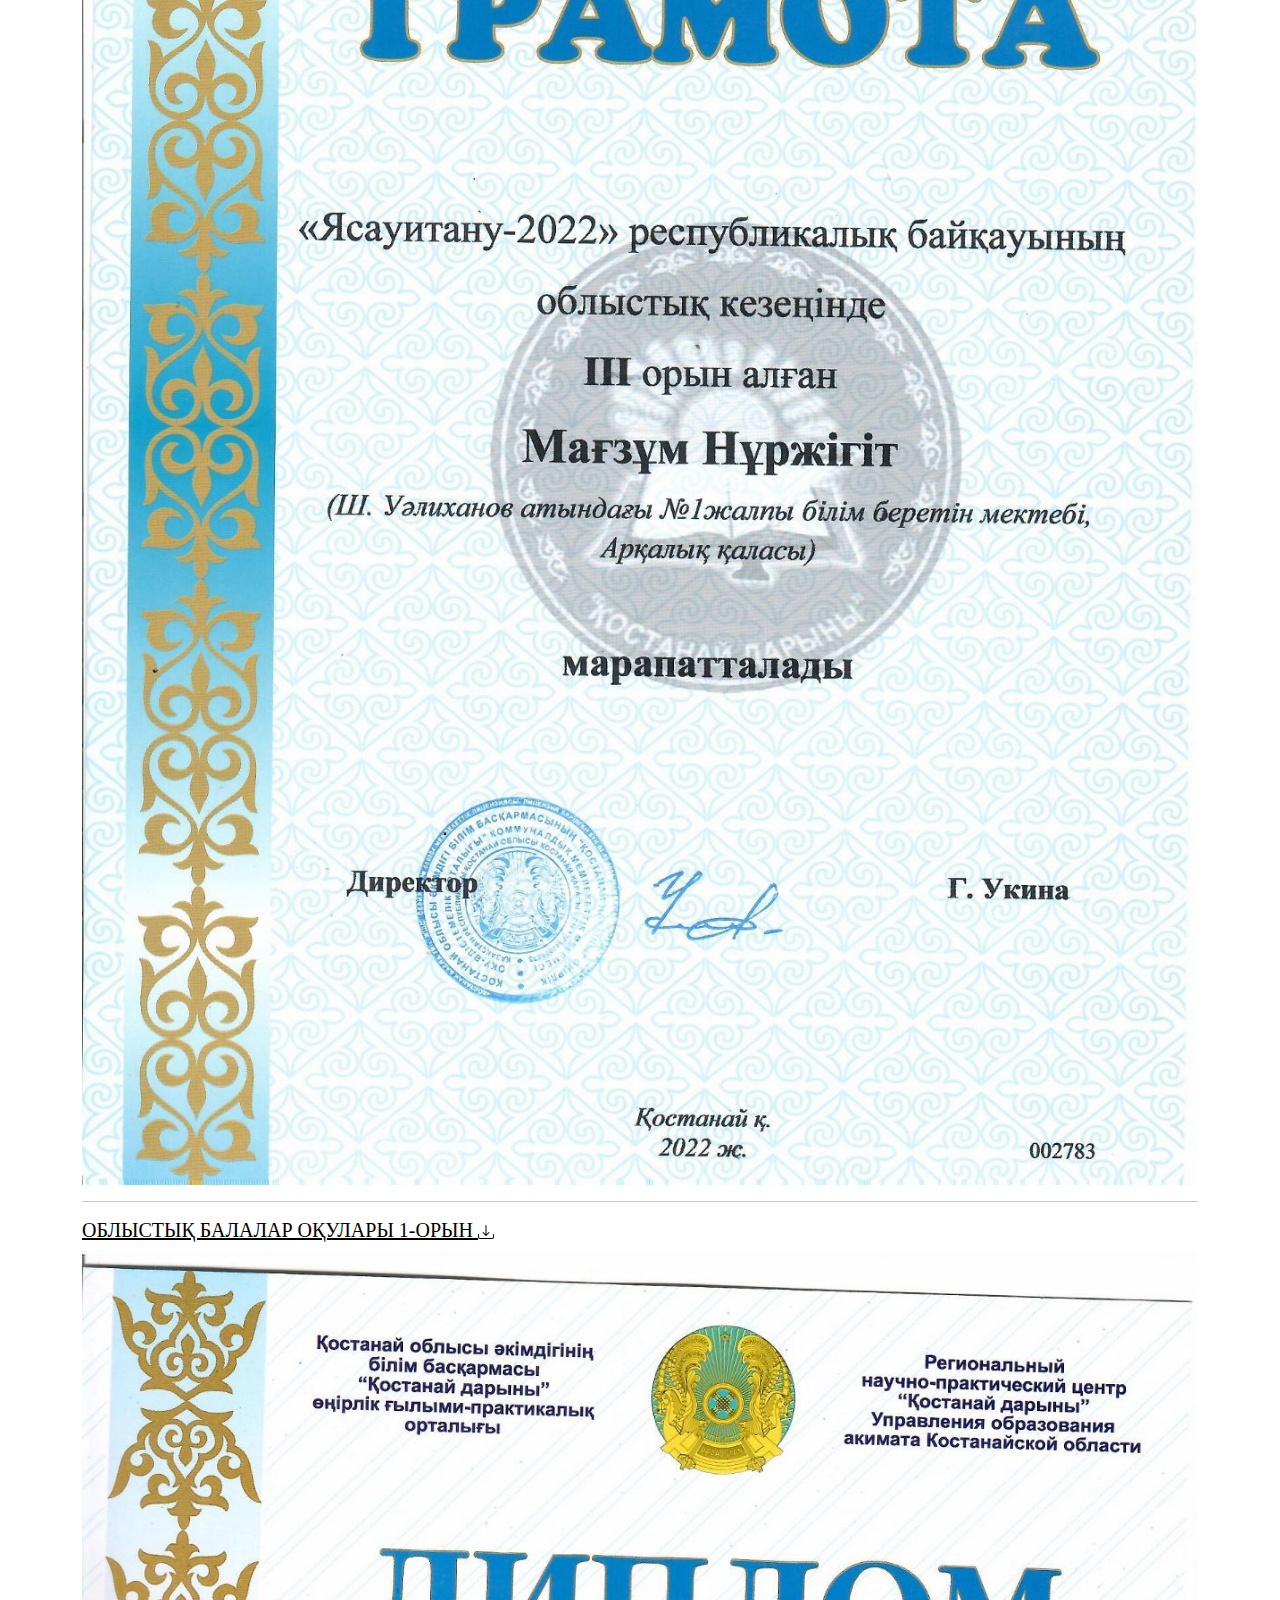
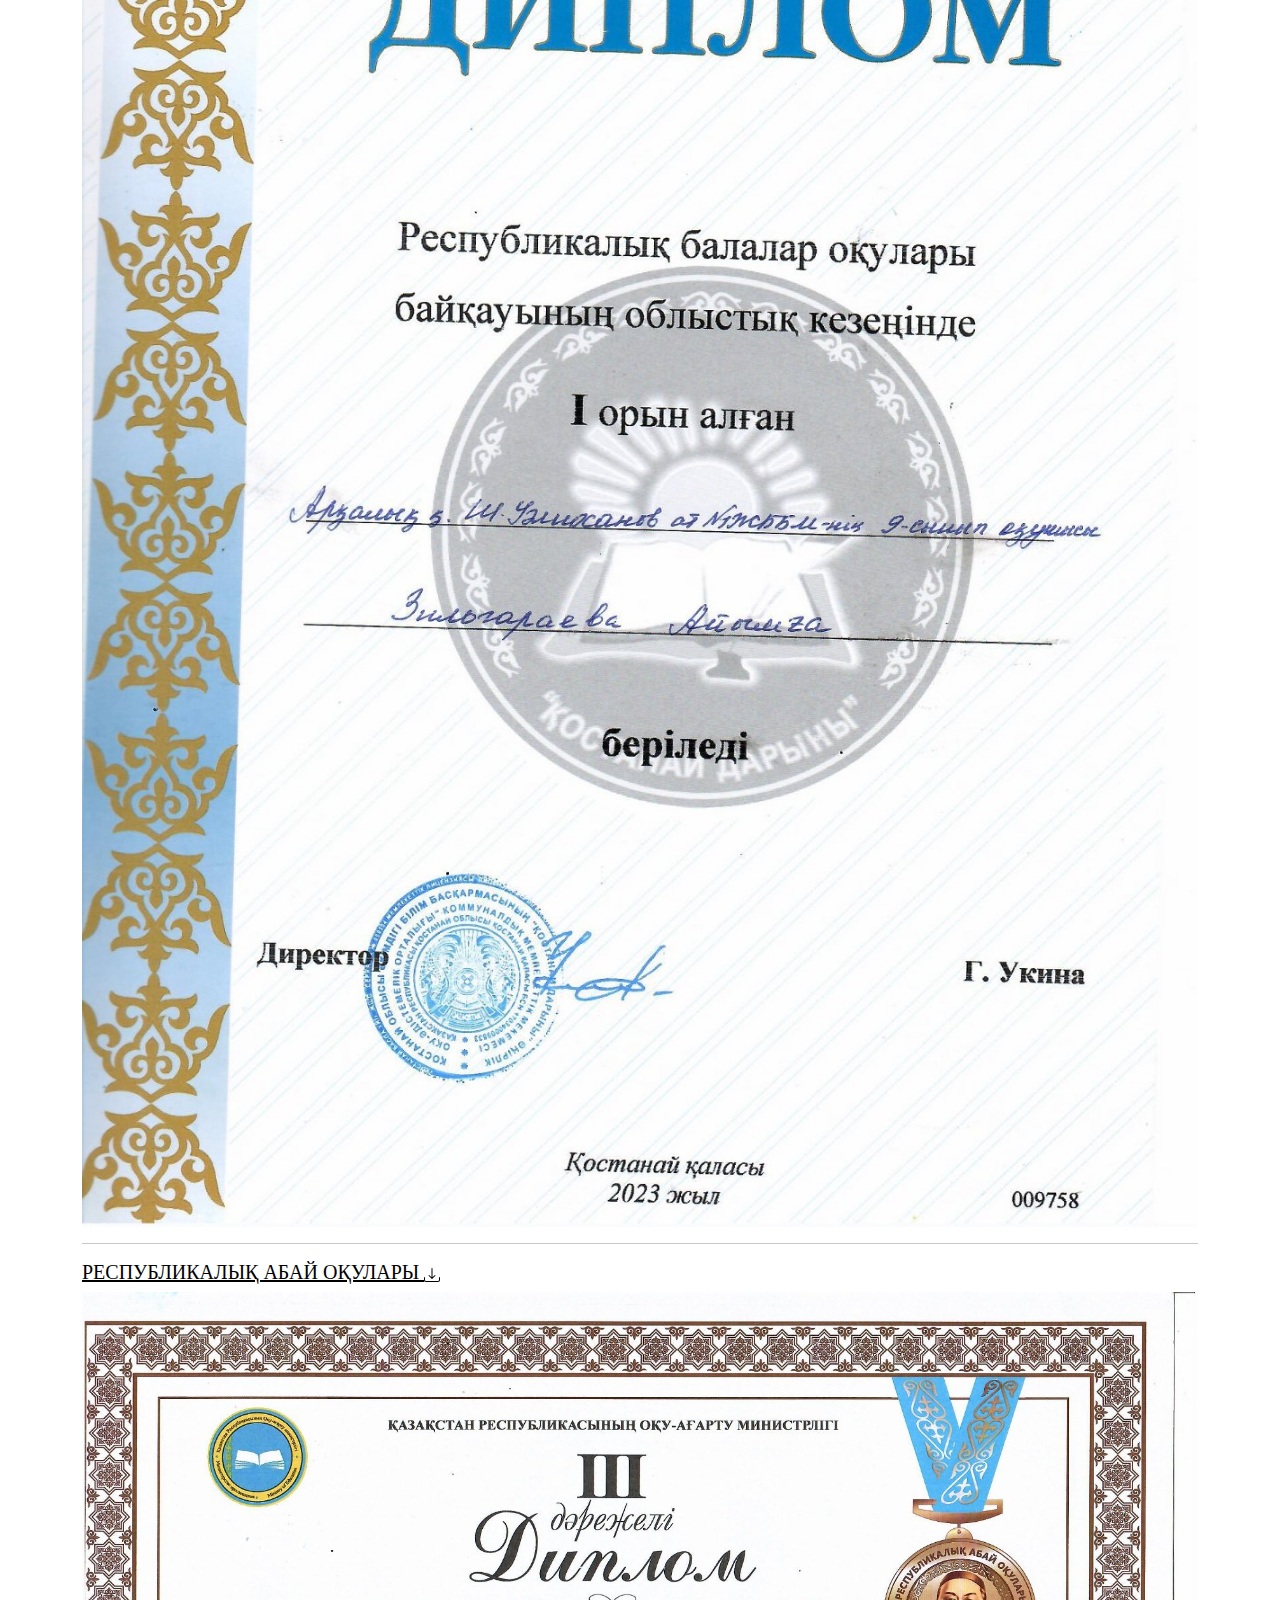
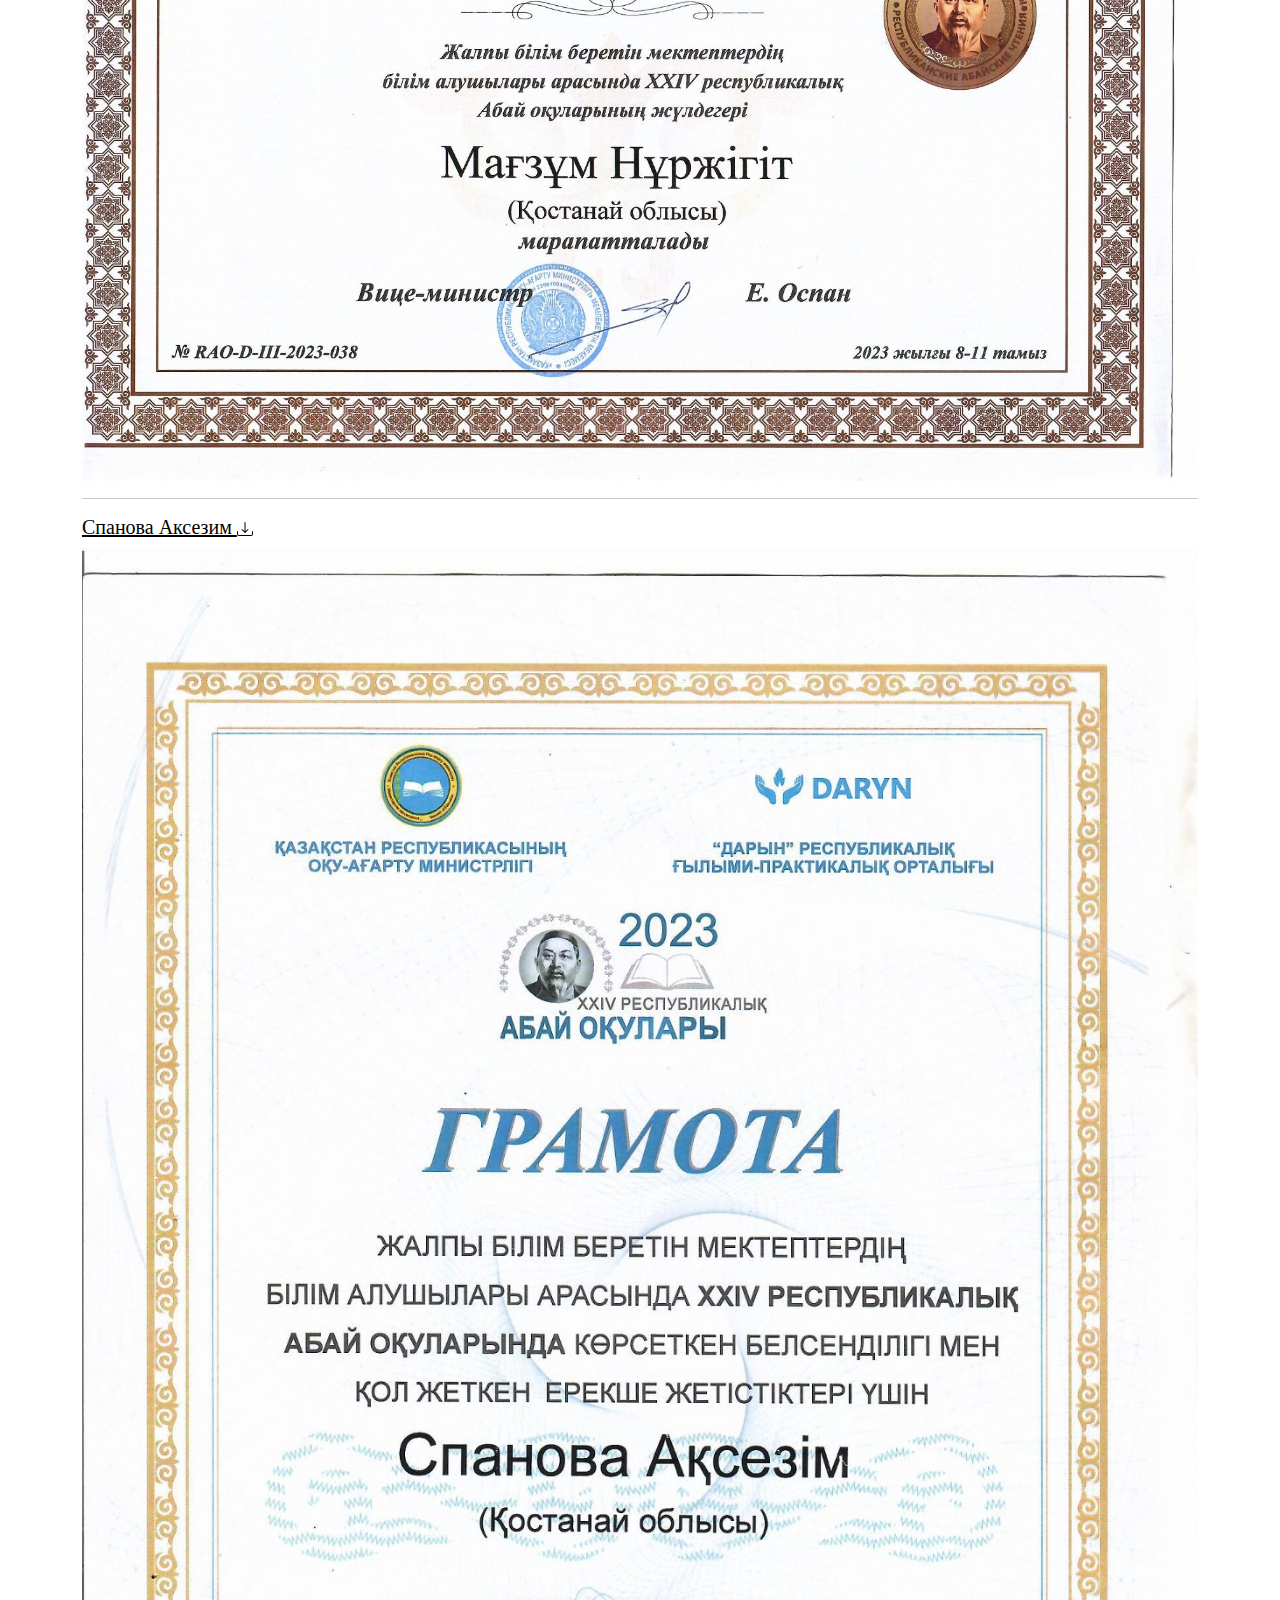
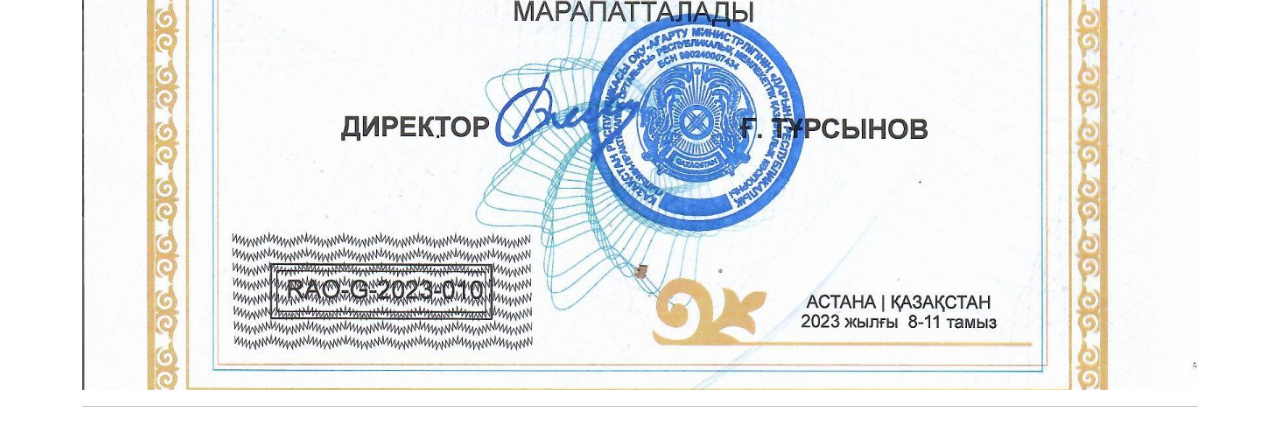
<file: studentjetis.html>
<!DOCTYPE html>
<html lang="kz">

<head>
    <meta charset="UTF-8">
    <meta name="viewport" content="width=device-width, initial-scale=1.0">
    <title>Оқушы жетістіктері - Менім портфолиім</title>
    <link href="styles/base.page.css" rel="stylesheet">
    <link href="styles/jetistikter.page.css" rel="stylesheet">
    <meta property="og:type" content="website">
    <link rel="icon" type="image/x-icon" href="/assets/icon.png">
    <meta property="og:title" content="Кокышева Жулдызай Мураталиевна">
    <meta property="og:description" content="Менім портфолиім">
    <meta property="og:image" content="/assets/faceorig.jpg">
    <link href="https://cdn.jsdelivr.net/npm/bootstrap@5.3.3/dist/css/bootstrap.min.css" rel="stylesheet">

</head>

<body>

    <header>

        <nav class="navbar navbar-expand-lg bg-body-tertiary">
            <div class="container-fluid container">
                <button class="navbar-toggler" type="button" data-bs-toggle="collapse" data-bs-target="#navbarNav"
                    aria-controls="navbarNav" aria-expanded="false" aria-label="Toggle navigation">
                    <svg xmlns="http://www.w3.org/2000/svg" width="16" height="16" fill="currentColor" class="bi bi-menu-button-wide" viewBox="0 0 16 16">
                        <path d="M0 1.5A1.5 1.5 0 0 1 1.5 0h13A1.5 1.5 0 0 1 16 1.5v2A1.5 1.5 0 0 1 14.5 5h-13A1.5 1.5 0 0 1 0 3.5zM1.5 1a.5.5 0 0 0-.5.5v2a.5.5 0 0 0 .5.5h13a.5.5 0 0 0 .5-.5v-2a.5.5 0 0 0-.5-.5z"/>
                        <path d="M2 2.5a.5.5 0 0 1 .5-.5h3a.5.5 0 0 1 0 1h-3a.5.5 0 0 1-.5-.5m10.823.323-.396-.396A.25.25 0 0 1 12.604 2h.792a.25.25 0 0 1 .177.427l-.396.396a.25.25 0 0 1-.354 0M0 8a2 2 0 0 1 2-2h12a2 2 0 0 1 2 2v5a2 2 0 0 1-2 2H2a2 2 0 0 1-2-2zm1 3v2a1 1 0 0 0 1 1h12a1 1 0 0 0 1-1v-2zm14-1V8a1 1 0 0 0-1-1H2a1 1 0 0 0-1 1v2zM2 8.5a.5.5 0 0 1 .5-.5h9a.5.5 0 0 1 0 1h-9a.5.5 0 0 1-.5-.5m0 4a.5.5 0 0 1 .5-.5h6a.5.5 0 0 1 0 1h-6a.5.5 0 0 1-.5-.5"/>
                      </svg>
                </button>
                <div class="collapse navbar-collapse" id="navbarNav">
                    <ul class="navbar-nav">
                        <li class="nav-item">
                            <a class="nav-link " href="/"><b>Басты бет</b></a>
                        </li>
                        <li class="nav-item">
                            <a class="nav-link  " href="/about.html"><b>Өзім туралы</b></a>
                        </li>
                        <li class="nav-item">
                            <a class="nav-link " href="/jetistikter.html"><b>Жетістіктер</b></a>
                        </li>
                        <li class="nav-item">
                            <a class="nav-link active" href="/studentjetis.html"><b class="nv-link-bottom">ОҚУШЫ ЖЕТІСТІКТЕРІ</b></a>
                        </li>
                        <li class="nav-item">
                            <a class="nav-link" href="/authorprogram.html"><b>Авторлық бағдарлама</b></a>
                          </li>
                          <li class="nav-item">
                            <a class="nav-link" href="/basylym.html"><b>Басылым материалдары</b></a>
                          </li>
                          <li class="nav-item">
                            <a class="nav-link" href="/istazhirbie.html"><b>Іс-тәжірибе тарату</b></a>
                          </li>
                    </ul>
                </div>
            </div>
        </nav>
    </header>

    <main>
        <div class="container">
            <h2 class="org">Мен үшін бар шәкіртім- баян ғұмыр</h2>

            <h5><a class="link-jetistikter" href="/assets/student/jetisitik.png" download>Облыстық жүлдегер <svg
                        xmlns="http://www.w3.org/2000/svg" width="16" height="16" fill="currentColor"
                        class="bi bi-download" viewBox="0 0 16 16">
                        <path
                            d="M.5 9.9a.5.5 0 0 1 .5.5v2.5a1 1 0 0 0 1 1h12a1 1 0 0 0 1-1v-2.5a.5.5 0 0 1 1 0v2.5a2 2 0 0 1-2 2H2a2 2 0 0 1-2-2v-2.5a.5.5 0 0 1 .5-.5" />
                        <path
                            d="M7.646 11.854a.5.5 0 0 0 .708 0l3-3a.5.5 0 0 0-.708-.708L8.5 10.293V1.5a.5.5 0 0 0-1 0v8.793L5.354 8.146a.5.5 0 1 0-.708.708z" />
                    </svg></a></h5>
            <img loading="lazy" src="/assets/student/jetisitik.png" class="img-fluid">
            <hr>


            <!------------------------------------------------------------------------------->

            <h5><a class="link-jetistikter" href="/assets/student/balalaroky.pdf" download>БАЛАЛАР ОҚУЛАРЫ <svg
                xmlns="http://www.w3.org/2000/svg" width="16" height="16" fill="currentColor"
                class="bi bi-download" viewBox="0 0 16 16">
                <path
                    d="M.5 9.9a.5.5 0 0 1 .5.5v2.5a1 1 0 0 0 1 1h12a1 1 0 0 0 1-1v-2.5a.5.5 0 0 1 1 0v2.5a2 2 0 0 1-2 2H2a2 2 0 0 1-2-2v-2.5a.5.5 0 0 1 .5-.5" />
                <path
                    d="M7.646 11.854a.5.5 0 0 0 .708 0l3-3a.5.5 0 0 0-.708-.708L8.5 10.293V1.5a.5.5 0 0 0-1 0v8.793L5.354 8.146a.5.5 0 1 0-.708.708z" />
            </svg></a></h5>
    <img loading="lazy" src="/assets/student/balalaroky.jpg" class="img-fluid">
    <hr>


    <!------------------------------------------------------------------------------->
    <h5><a class="link-jetistikter" href="/assets/student/janayim.pdf" download>Облыстық Ыбырай оқулылары <svg
        xmlns="http://www.w3.org/2000/svg" width="16" height="16" fill="currentColor"
        class="bi bi-download" viewBox="0 0 16 16">
        <path
            d="M.5 9.9a.5.5 0 0 1 .5.5v2.5a1 1 0 0 0 1 1h12a1 1 0 0 0 1-1v-2.5a.5.5 0 0 1 1 0v2.5a2 2 0 0 1-2 2H2a2 2 0 0 1-2-2v-2.5a.5.5 0 0 1 .5-.5" />
        <path
            d="M7.646 11.854a.5.5 0 0 0 .708 0l3-3a.5.5 0 0 0-.708-.708L8.5 10.293V1.5a.5.5 0 0 0-1 0v8.793L5.354 8.146a.5.5 0 1 0-.708.708z" />
    </svg></a></h5>
<img loading="lazy" src="/assets/student/janayim-1.jpg" class="img-fluid">
<hr>


<!------------------------------------------------------------------------------->

<h5><a class="link-jetistikter" href="/assets/student/mukagali.pdf" download>МҰҚАҒАЛИ ОҚУЛАРЫ 2024 <svg
    xmlns="http://www.w3.org/2000/svg" width="16" height="16" fill="currentColor"
    class="bi bi-download" viewBox="0 0 16 16">
    <path
        d="M.5 9.9a.5.5 0 0 1 .5.5v2.5a1 1 0 0 0 1 1h12a1 1 0 0 0 1-1v-2.5a.5.5 0 0 1 1 0v2.5a2 2 0 0 1-2 2H2a2 2 0 0 1-2-2v-2.5a.5.5 0 0 1 .5-.5" />
    <path
        d="M7.646 11.854a.5.5 0 0 0 .708 0l3-3a.5.5 0 0 0-.708-.708L8.5 10.293V1.5a.5.5 0 0 0-1 0v8.793L5.354 8.146a.5.5 0 1 0-.708.708z" />
</svg></a></h5>
<img loading="lazy" src="/assets/student/mukagali-1.jpg" class="img-fluid">
<hr>


<!------------------------------------------------------------------------------->
<h5><a class="link-jetistikter" href="/assets/student/oblyasayui.pdf" download>Облыстық Ясауитану <svg
    xmlns="http://www.w3.org/2000/svg" width="16" height="16" fill="currentColor"
    class="bi bi-download" viewBox="0 0 16 16">
    <path
        d="M.5 9.9a.5.5 0 0 1 .5.5v2.5a1 1 0 0 0 1 1h12a1 1 0 0 0 1-1v-2.5a.5.5 0 0 1 1 0v2.5a2 2 0 0 1-2 2H2a2 2 0 0 1-2-2v-2.5a.5.5 0 0 1 .5-.5" />
    <path
        d="M7.646 11.854a.5.5 0 0 0 .708 0l3-3a.5.5 0 0 0-.708-.708L8.5 10.293V1.5a.5.5 0 0 0-1 0v8.793L5.354 8.146a.5.5 0 1 0-.708.708z" />
</svg></a></h5>
<img loading="lazy" src="/assets/student/oblyasayui-1.jpg" class="img-fluid">
<hr>


<!------------------------------------------------------------------------------->
<h5><a class="link-jetistikter" href="/assets/student/1orynoblys.pdf" download>ОБЛЫСТЫҚ БАЛАЛАР ОҚУЛАРЫ 1-ОРЫН <svg
    xmlns="http://www.w3.org/2000/svg" width="16" height="16" fill="currentColor"
    class="bi bi-download" viewBox="0 0 16 16">
    <path
        d="M.5 9.9a.5.5 0 0 1 .5.5v2.5a1 1 0 0 0 1 1h12a1 1 0 0 0 1-1v-2.5a.5.5 0 0 1 1 0v2.5a2 2 0 0 1-2 2H2a2 2 0 0 1-2-2v-2.5a.5.5 0 0 1 .5-.5" />
    <path
        d="M7.646 11.854a.5.5 0 0 0 .708 0l3-3a.5.5 0 0 0-.708-.708L8.5 10.293V1.5a.5.5 0 0 0-1 0v8.793L5.354 8.146a.5.5 0 1 0-.708.708z" />
</svg></a></h5>
<img loading="lazy" src="/assets/student/1orynoblys-1.jpg" class="img-fluid">
<hr>


<!------------------------------------------------------------------------------->
<h5><a class="link-jetistikter" href="/assets/student/respabaioky.pdf" download>РЕСПУБЛИКАЛЫҚ АБАЙ ОҚУЛАРЫ <svg
    xmlns="http://www.w3.org/2000/svg" width="16" height="16" fill="currentColor"
    class="bi bi-download" viewBox="0 0 16 16">
    <path
        d="M.5 9.9a.5.5 0 0 1 .5.5v2.5a1 1 0 0 0 1 1h12a1 1 0 0 0 1-1v-2.5a.5.5 0 0 1 1 0v2.5a2 2 0 0 1-2 2H2a2 2 0 0 1-2-2v-2.5a.5.5 0 0 1 .5-.5" />
    <path
        d="M7.646 11.854a.5.5 0 0 0 .708 0l3-3a.5.5 0 0 0-.708-.708L8.5 10.293V1.5a.5.5 0 0 0-1 0v8.793L5.354 8.146a.5.5 0 1 0-.708.708z" />
</svg></a></h5>
<img loading="lazy" src="/assets/student/respabaioky-1.jpg" class="img-fluid">
<hr>


<!------------------------------------------------------------------------------->

<h5><a class="link-jetistikter" href="/assets/student/spanovaaksezim.pdf" download>Спанова Аксезим <svg
    xmlns="http://www.w3.org/2000/svg" width="16" height="16" fill="currentColor"
    class="bi bi-download" viewBox="0 0 16 16">
    <path
        d="M.5 9.9a.5.5 0 0 1 .5.5v2.5a1 1 0 0 0 1 1h12a1 1 0 0 0 1-1v-2.5a.5.5 0 0 1 1 0v2.5a2 2 0 0 1-2 2H2a2 2 0 0 1-2-2v-2.5a.5.5 0 0 1 .5-.5" />
    <path
        d="M7.646 11.854a.5.5 0 0 0 .708 0l3-3a.5.5 0 0 0-.708-.708L8.5 10.293V1.5a.5.5 0 0 0-1 0v8.793L5.354 8.146a.5.5 0 1 0-.708.708z" />
</svg></a></h5>
<img loading="lazy" src="/assets/student/spanovaaksezim-1.jpg" class="img-fluid">
<hr>


<!------------------------------------------------------------------------------->

        </div>


    </main>

    <script src="https://cdn.jsdelivr.net/npm/bootstrap@5.3.3/dist/js/bootstrap.bundle.min.js"></script>
</body>

</html>
</file>
<file: styles/base.page.css>
*{
    font-family:'Times New Roman', Times, serif;
}
.org{
    color: #ff7240;
}

.rg-auto{
    margin-left: auto;
}
.left-auto{
    margin-right: 200px;
}
.nv-link-bottom{
    border-bottom: 3px solid #ff7240;
    
}
.neworg
{
    color: #923e21;
}
main{
    margin-top: 42px;   
}

.center{
    display: flex;
    align-items: center;
    justify-content: center;
}

.nav{
    -webkit-box-shadow: 0px 5px 21px 0px rgba(0,0,0,0.16);
    -moz-box-shadow: 0px 5px 21px 0px rgba(0,0,0,0.16);
    box-shadow: 0px 5px 21px 0px rgba(0,0,0,0.16);

}
.flex-center{
    display: flex;
    align-items: center;
    flex-wrap: nowrap;
    justify-content: center;
}
@media (max-width: 484px)
{
    .name-h{
        font-size: 24px;
        text-align: center;
    }
    .mt{
        margin-bottom: 8px;
        font-size: 16px;
    }
}
</file>
<file: styles/index.page.css>
.contact-link{
    text-decoration: none;
    display: flex;
    flex-wrap: nowrap;
    align-items: center;
    gap: 4px;
}
.face-img{

    max-width: 300px;
}





@media (max-width: 767px) {
    .flex-center {
        flex-direction: column-reverse;
    }
    
    .left-auto {
        margin-right: 0;
    }
    .face-img{
        max-width: 250px;
    }
    .tel{
        margin-left: auto;
    }
    .name {
        text-align: center;
        margin-top: 20px;
    }
    
    .face {
        margin-bottom: 20px;
    }
    .contact-link{
        font-size: 14px;
    }
}
</file>
<file: styles/about.page.css>
.link{
    text-decoration: underline;
}
</file>
<file: styles/jetistikter.page.css>
.link-jetistikter{
    color: black;
}
</file>
